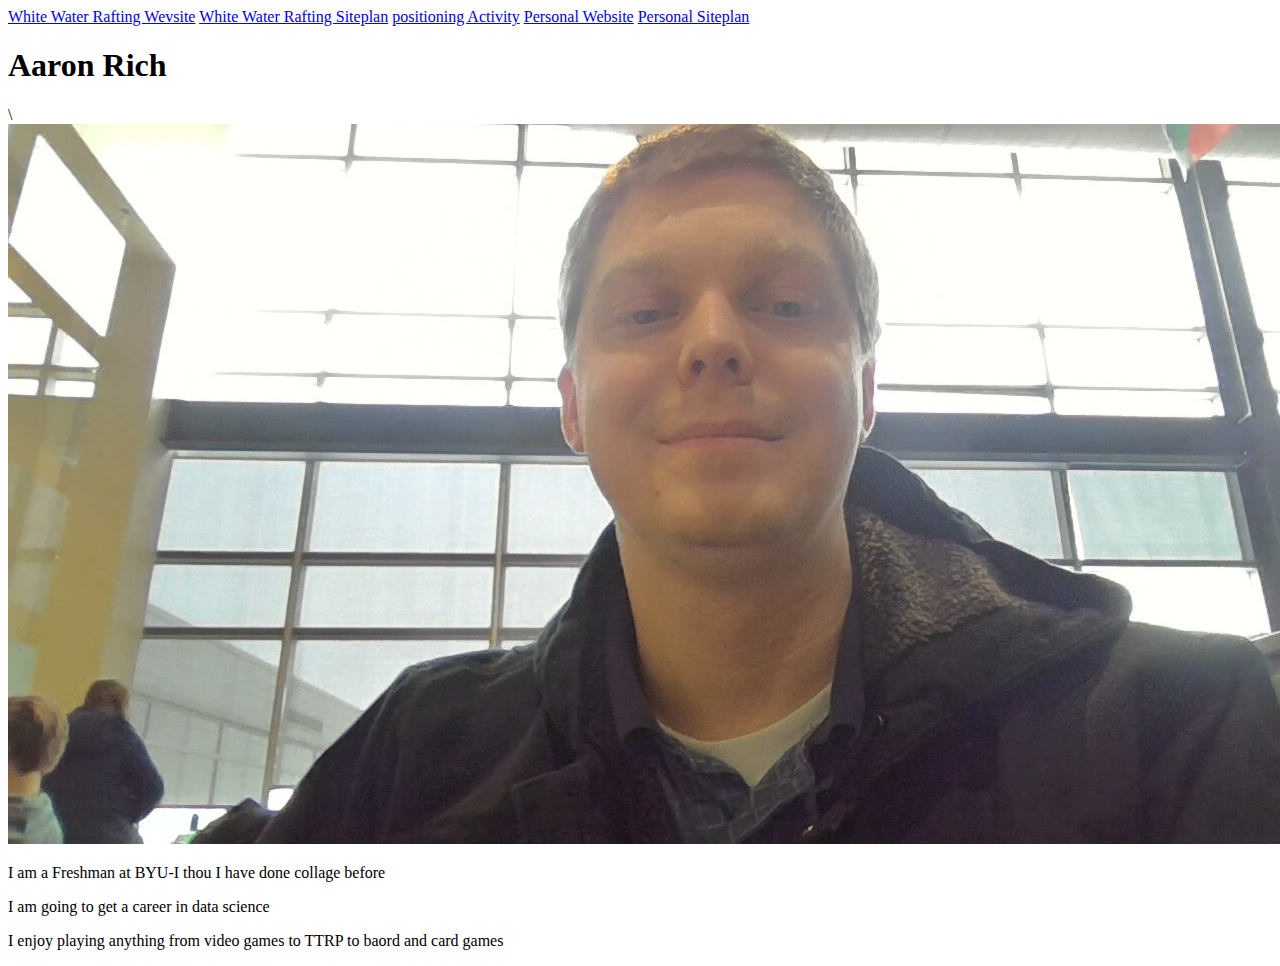
<file: about/index.html>
<!DOCTYPE html>
<html lang="en">
<head>
    <title>WDD130 | Home</title>
</head>
<body>
    <header>
<nav>
    <a href="wwr/index.html">White Water Rafting Wevsite</a>
    <a href="Wwr/site-plan-rafting.html">White Water Rafting Siteplan</a>
    <a href="posting.html">positioning Activity</a>
    <a href="#">Personal Website</a>
    <a href="#">Personal Siteplan</a>
</nav>
    <main>
        <h1>Aaron Rich</h1>\
        <img src="aaron.jpg" alt="image of me"/>
        <p>I am a Freshman at BYU-I thou I have done collage before</p>
        <p>I am going to get a career in data science</p>
        <p>I enjoy playing anything from video games to TTRP to baord and card games</p>

    </main>
</header>
</body>
</html>
</file>
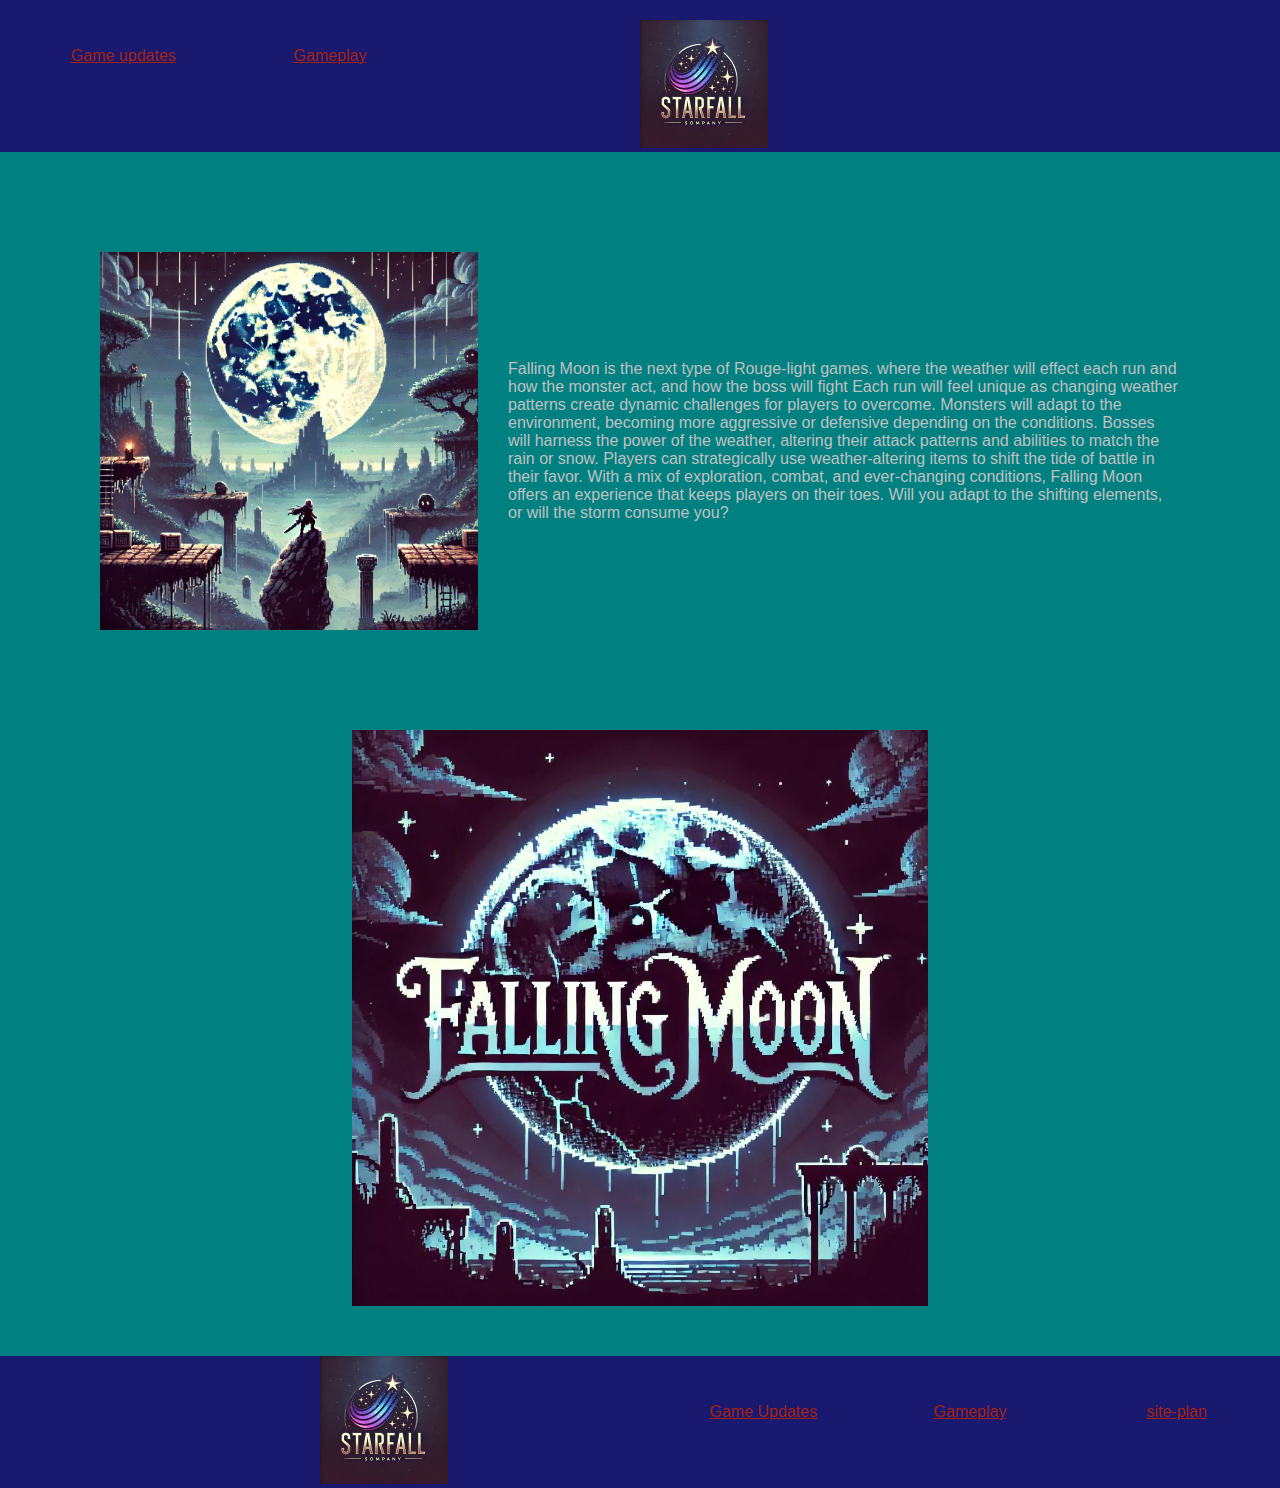
<file: rouge/index.html>
<!DOCTYPE html>
<html lang="en">
<head>
    <meta charset="UTF-8">
    <meta name="viewport" content="width=device-width, initial-scale=1.0">
    <title>Falling Moon</title>
    <link rel="stylesheet" href="styles/home.css">
   
</head>
<body>
<header>
     <nav>
        
            
        
        <a href="forum.html">Game updates</a>
        <a href="gameplay.html">Gameplay</a>
        
    </nav>
    <a id = 'logo_link' href="index.html">
            <img class = 'logo' src="Starfall_Logo.jpeg" alt = 'starfall logo'>
        </a>
</header>
<main>
    <section class = 'title_page'>
        <img class = 'title_img' src="image/Falling_Moon_Cover.jpg" alt = 'Cover img of the falling moon'>
        <p>
            Falling Moon is the next type of Rouge-light games. where the weather will effect each run and how the monster act,
            and how the boss will fight
            Each run will feel unique as changing weather patterns create dynamic challenges for players to overcome. 
            Monsters will adapt to the environment, becoming more aggressive or defensive depending on the conditions.
             Bosses will harness the power of the weather, altering their attack patterns and abilities to match the rain or snow. 
             Players can strategically use weather-altering items to shift the tide of battle in their favor. 
             With a mix of exploration, combat, and ever-changing conditions, 
             Falling Moon offers an experience that keeps players on their toes. 
            Will you adapt to the shifting elements, or will the storm consume you?
        </p>
    </section>

    <section class = 'moon'>
        <img class = "Moon" src="image/Falling_Moon_Logo.jpg" alt ="Logo of falling moon">
    </section>

</main>
<footer>
     <a id = 'logo_link' href="index.html">
            <img class = 'footerLogo' src="Starfall_Logo.jpeg" alt = 'starfall logo'>
    </a>
    <nav>     
            <a href="forum.html">Game Updates</a>
            <a href="gameplay.html">Gameplay</a>
            <a href="site-plan.html">site-plan</a>
    </nav>
</footer>
</body>
</html>
</file>
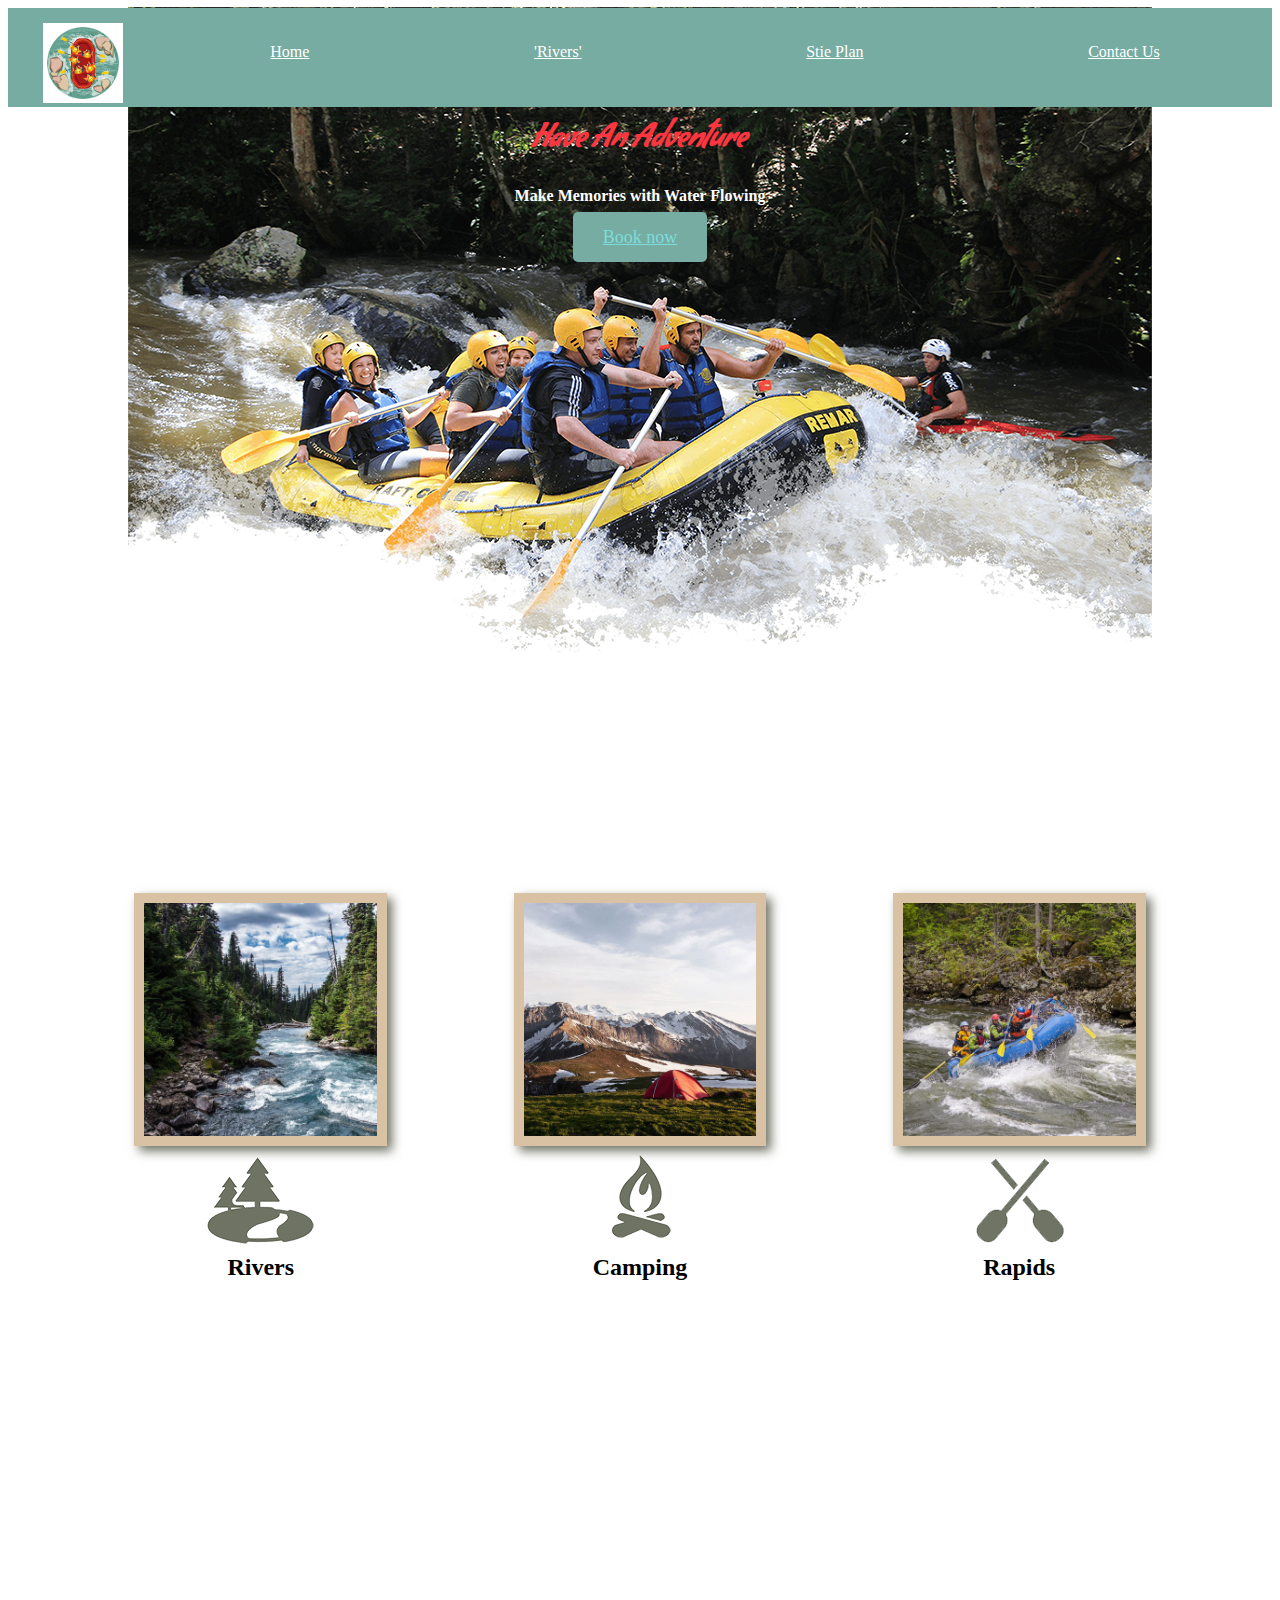
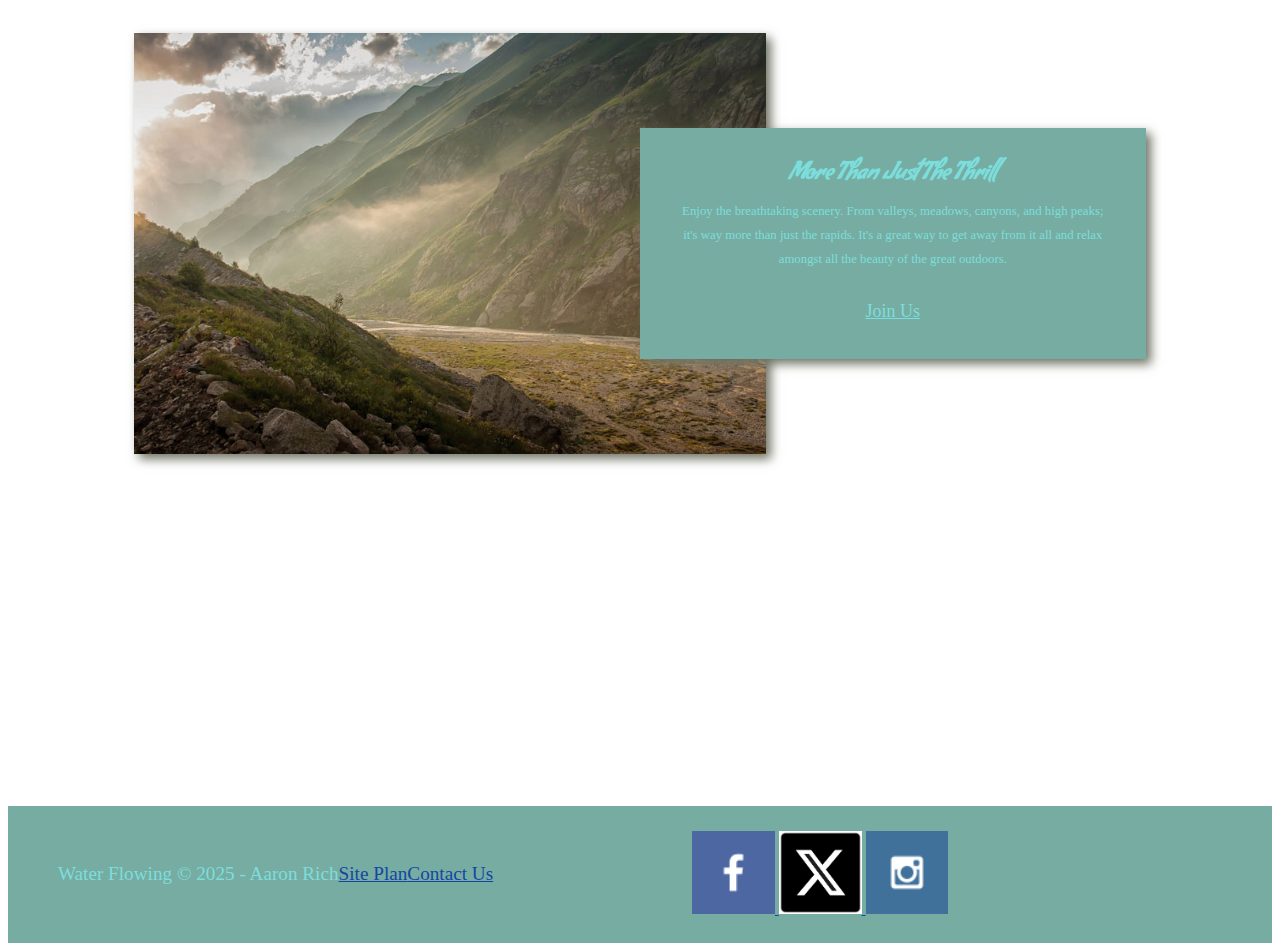
<file: wwr/index.html>
<!DOCTYPE html>
<html lang="en">
<head>
    <meta charset="UTF-8">
    <meta http-equive="X-UA-Compatlible" content="IE=edge">
    <meta name="viewport" content="width=device-width, initial-scale=1.0">
    <title>Whtewater Rafting Vacations | Water Flowing </title>
    <link rel="stylesheet" href="styles/styles.css">
</head>
<body>
    <div id="content">
    <header>
        <a id="logo_link" href="index.html">
            <img class="logo" src= "images/logo10_200.png" alt="Water Flowing Logo">
        </a>
        <nav>
            <a href="index.html">Home</a>
            <a href="rivers.html">'Rivers'</a>
            <a href="site-plan-rafting.html"> Stie Plan</a>
            <a href="contactus.html">Contact Us</a>
        </nav>
    </header>
    <div id="hero">
        <div id="hero-box">
            <img id="hero-img" src = "images/hero.png" alt="people enjoying whte water rafting">    
        </div>
        <sections id="hero-msg">
            <h1 class="home-title">Have An Adventure</h1>
            <h4>Make Memories with Water Flowing</h4>
            <div class='button-box'>
                <a class='book' href="contactus.html">Book now</a>
            </div>
        </sections>
    </div>
    <main class="home-grid">
        <section class = "rivers-cards">
            <img class="card-img" src="images/rivers.jpg" alt="river in forest">
            <img class="icon" src="images/river_icon.png" alt="river icon">
            <h2>Rivers</h2>
        </section>

        <section class="camping-card">
            <img class="card-img" src="images/camping.jpg" alt="tent in mountains">
            <img class="icon" src="images/fire_icon.png" alt="fire icon">
            <h2>Camping</h2>
        </section>

        <section class="rapids-cards">
            <img class="card-img" src="images/rapids.jpg" alt="rafting boats">
            <img class="icon" src="images/oars.png" alt="oars icon">
            <h2>Rapids</h2>
           
         </section>
         <div id="background"></div>
         <img class="mountains" src="images/mountains.jpg" alt="Misty mountains">

         <section class="msg">
             <h2>More Than Just The Thrill</h2>
             <p>Enjoy the breathtaking scenery. From valleys, meadows, canyons, and high peaks; it's way more than just the rapids. It's a great way to get away from it all and relax amongst all the beauty of the great outdoors. </p>
             <a class='join' href="rivers.html">Join Us</a>
         </section>    
    </main>
    <footer>
        <p>Water Flowing &copy; 2025 - Aaron Rich</p>
        <p><a href="site-plan-rafting.html">Site Plan</a></p>
        <p><a href="contactus.html">Contact Us</a></p>
        <div class="social">
            <a href="https://facebook.com" target = "_blank">
                <img  src="images/facebook.png" alt="fb icon">
            </a>
            <a href="https://twitter.com" target="_blank">
                <img width="5%" src="images/X_logo.png" alt="X icon">
            </a>
            <a href="https://instagram.com" target="_blank">
                <img src="images/instagram.png" alt="instagram icon">
            </a>
        </div>
    </footer>
</div>
</body>
</html>
</file>
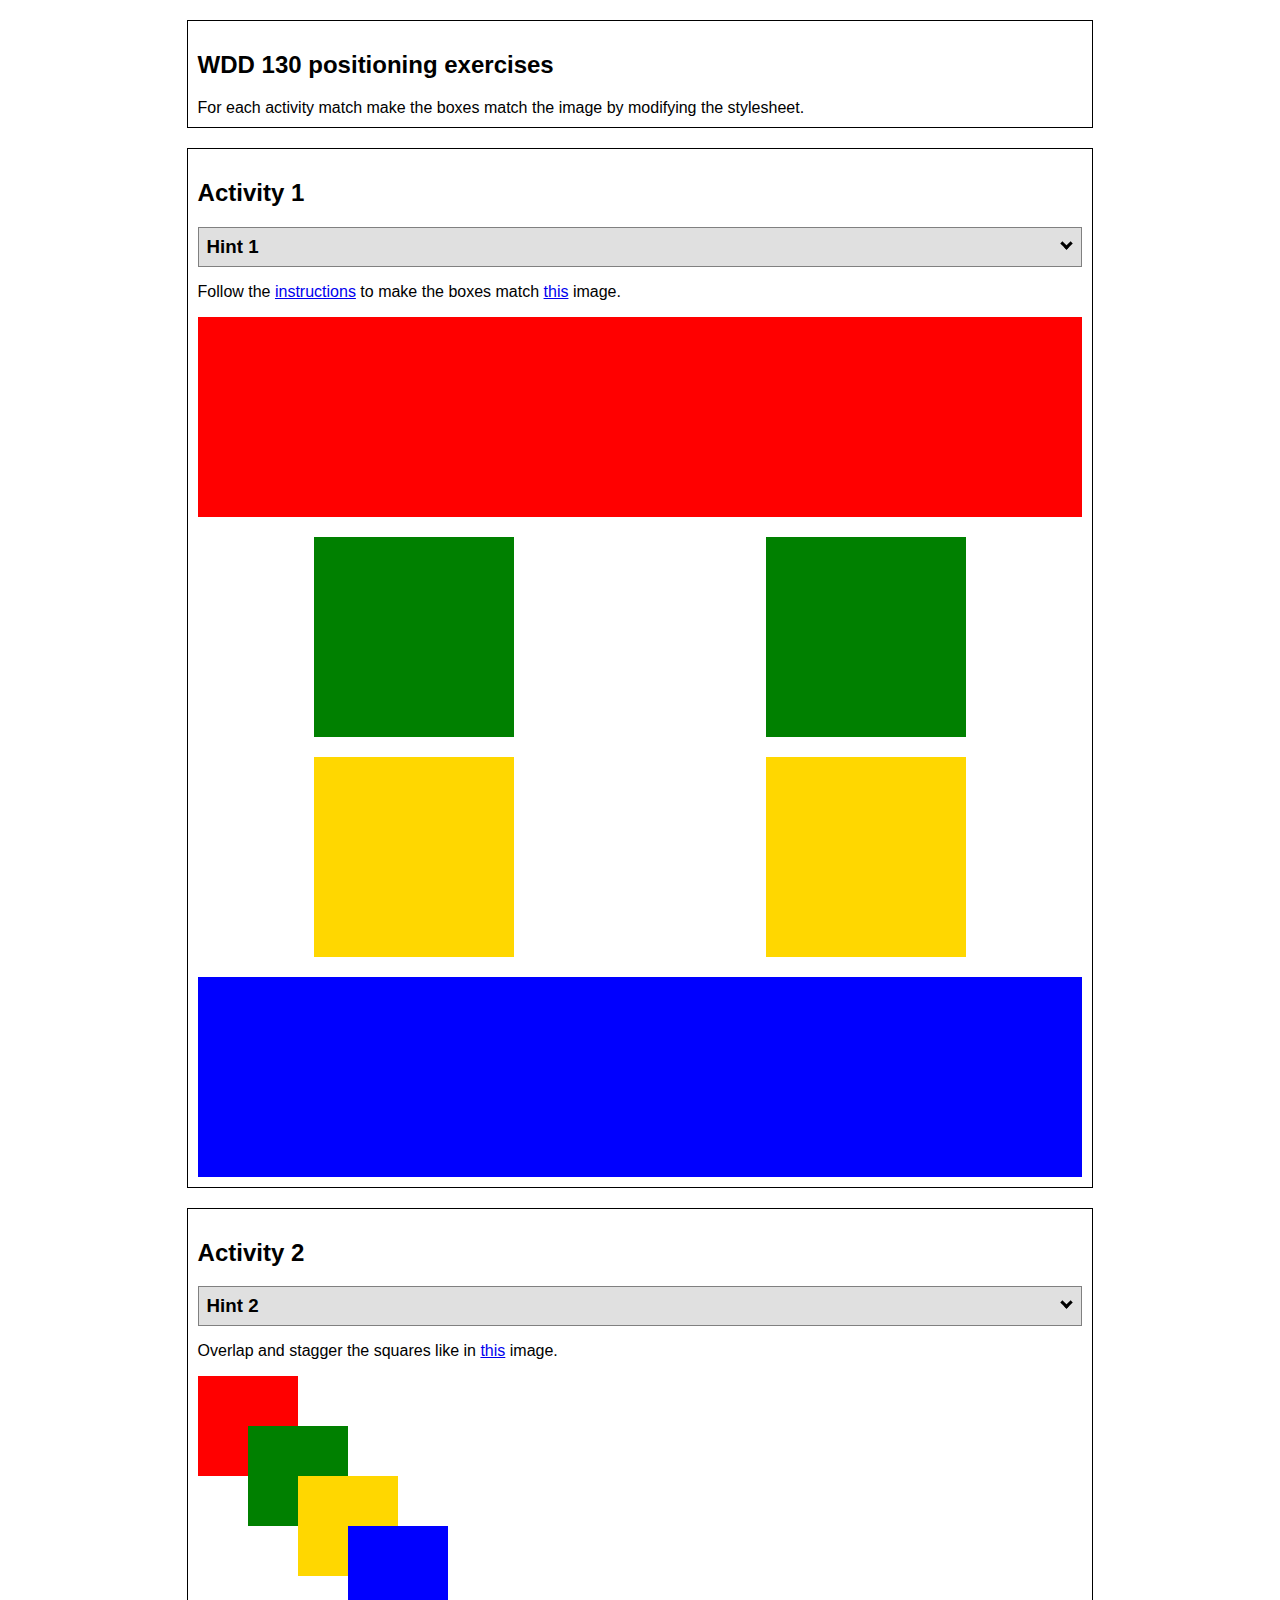
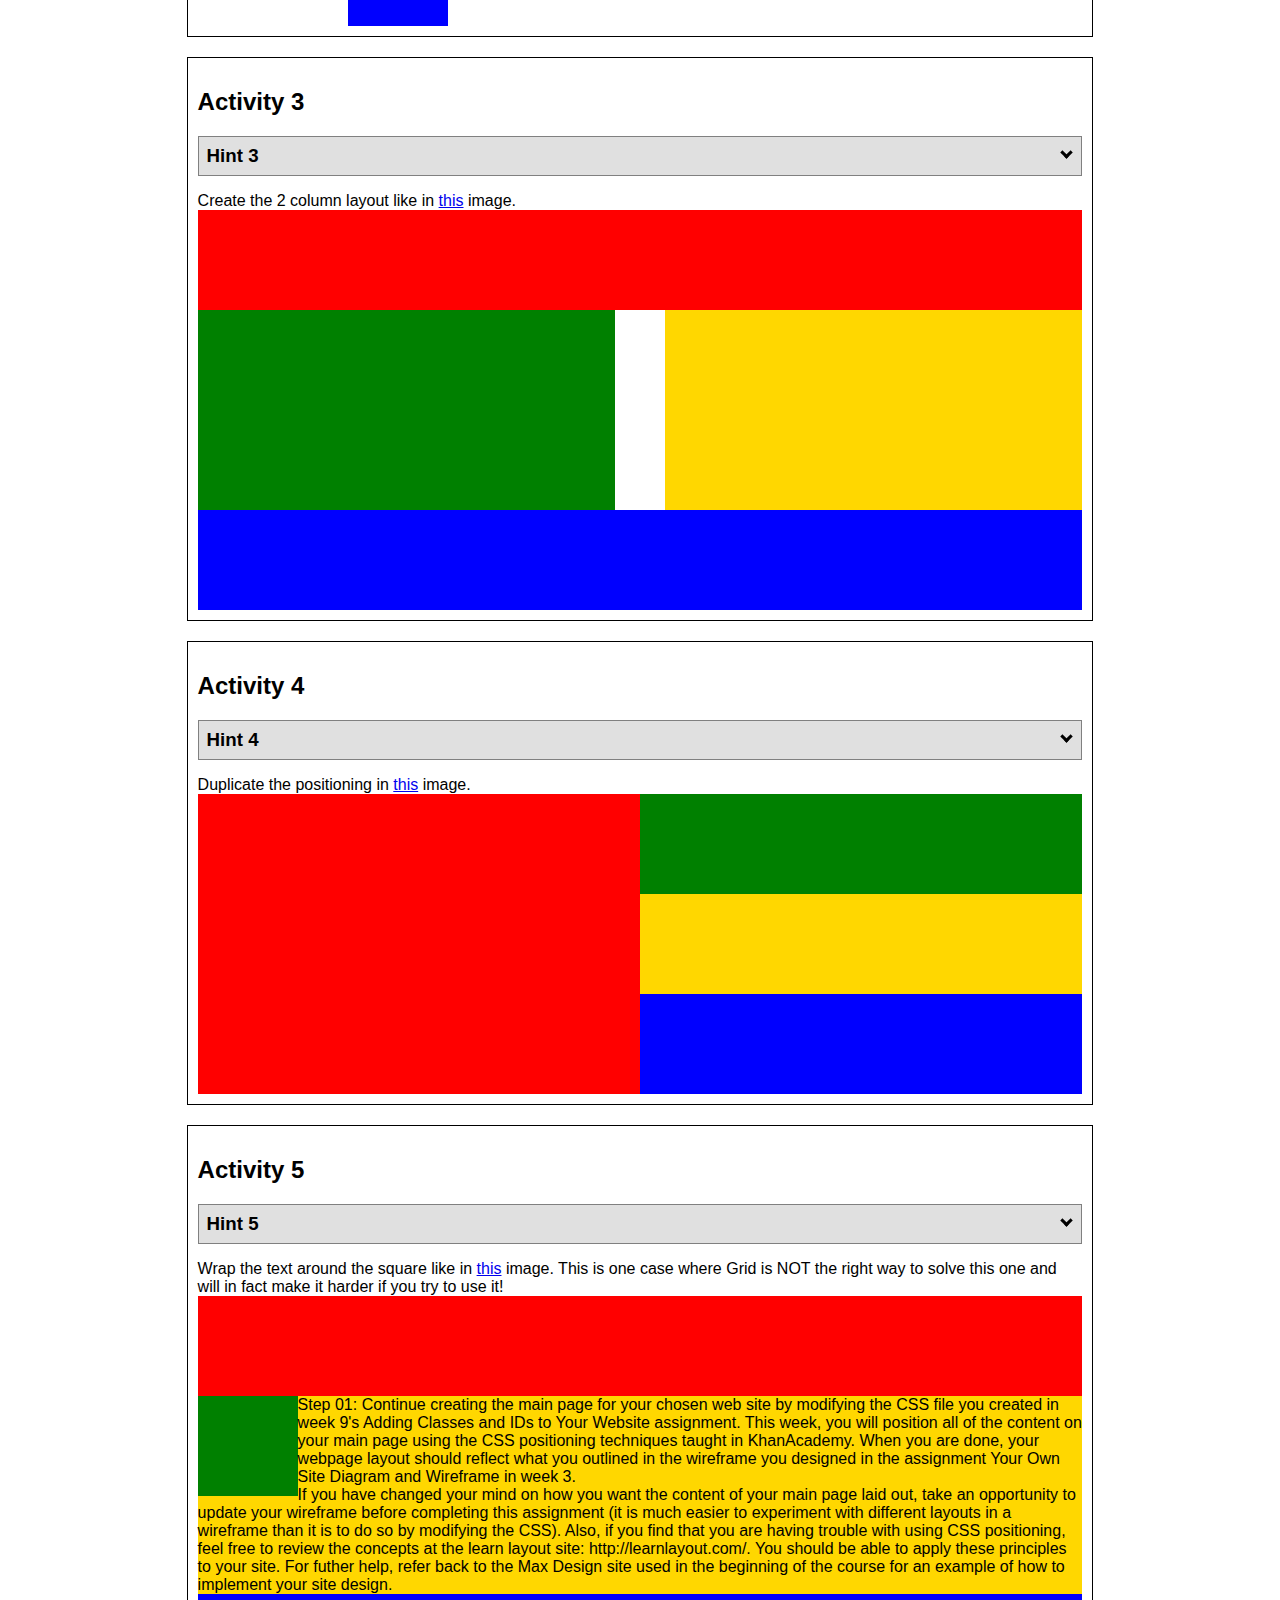
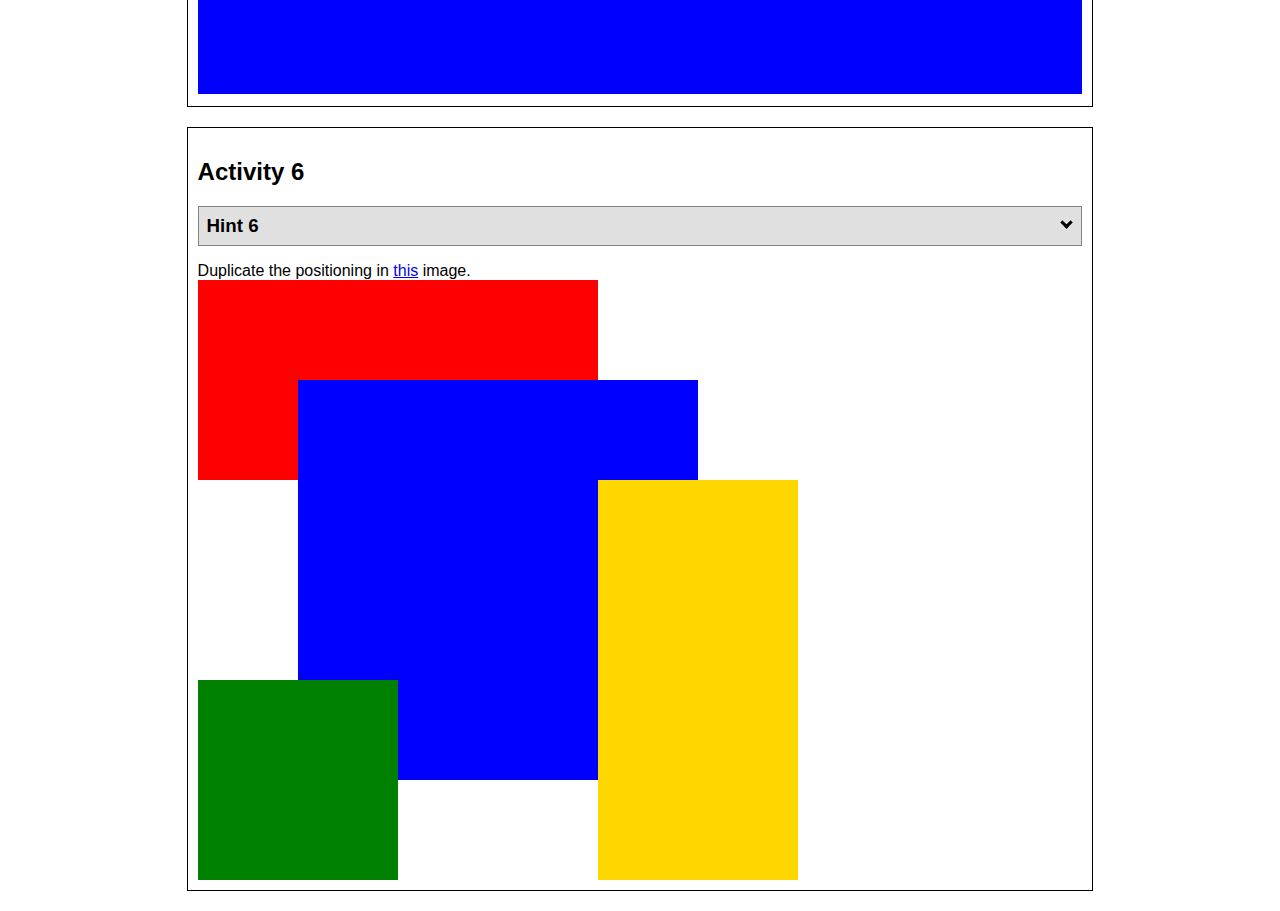
<file: positioning.html>
<!DOCTYPE html>
<html lang="en">
  <head>
    <!-- HTML - Name: positioning.html -->
    <title>Positioning Activity</title>
    <link rel="stylesheet" type="text/css" href="positionstyles.css" />
  </head>
  <body>
    <div class="activity">
      <h2>WDD 130 positioning exercises</h2>
      For each activity match make the boxes match the image by modifying the stylesheet.</div>
    <div class="activity">
      <h2>Activity 1</h2>
      <section class="hint"><input type="checkbox" ><i></i> <h3>Hint 1</h3><div><p>Check out the <a href="https://byui-wdd.github.io/wdd130/activities/w06-css-positioning.html" target="_blank">activity instructions</a> in Ilearn!</p></div></section>
      <p>Follow the <a href="https://byui-wdd.github.io/wdd130/activities/w06-css-positioning.html" target="_blank">instructions</a> to make the boxes match  <a href="https://byui-wdd.github.io/wdd130/images/example1.png" target="_blank">this</a> image.</p>
      <div class="content1" >
        <div class="red1" ></div>
        <div class="green1" ></div>
        <div class="green1" ></div>
        <div class="yellow1"></div>
        <div class="yellow1"></div>
        <div class="blue1"></div>
      </div>
    </div>
    <div class="activity">
      <h2>Activity 2</h2>
      <section class="hint"><input type="checkbox" > <h3>Hint 2</h3><i></i><div>
      <ul>
      <li>grid-template-columns: 50px 50px 50px 50px 50px </li></ul></div></section>
      <p>Overlap and stagger the squares like in <a href="https://byui-wdd.github.io/wdd130/images/example2.png" target="_blank">this</a> image.</p>
      <div class="content2" >
        <div class="red2" ></div>
        <div class="green2" ></div>
        <div class="yellow2"></div>
        <div class="blue2"></div>
      </div>
    </div>
    <div class="activity">
      <h2>Activity 3</h2>
      <section class="hint"><input type="checkbox" > <h3>Hint 3</h3><i></i><div><p>This one is going to be best solved with CSS Grid. Remember to make the boxes the right width first...then start moving them around. </p><h4>Properties used:</h4><ul><li>display:grid;</li><li>grid-template-columns:</li><li>grid-column-gap:</li>
        <li>grid-column:</li>  </ul></div></section>
      Create the 2 column layout like in <a href="https://byui-wdd.github.io/wdd130/images/example3.png" target="_blank">this</a>  image.
      <div class="content3" >
        <div class="red3" ></div>
        <div class="green3" ></div>
        <div class="yellow3"></div>
        <div class="blue3"></div>
      </div>
    </div>
    <div class="activity">
      <h2>Activity 4</h2>
      <section class="hint"><input type="checkbox" > <h3>Hint 4</h3><i></i><div><p>For the others we have been primarily concerned with width. For this one you will need to adjust height as well. </p><h4>Properties used:</h4><ul><li>display:grid;</li><li>grid-template-columns:</li><li>grid-row:</li></ul></div></section>
      Duplicate the positioning in <a href="https://byui-wdd.github.io/wdd130/images/example4.png" target="_blank">this</a> image. 
      <div class="content4" >
        <div class="red4" ></div>
        <div class="green4" ></div>
        <div class="yellow4"></div>
        <div class="blue4"></div>
      </div>
    </div>

    <div class="activity">
      <h2>Activity 5</h2>
      <section class="hint"><input type="checkbox" > <h3>Hint 5</h3><i></i><div><p>Grid is <strong>not</strong> the right way to do this.  In fact there is only one way to really do that...and that is with float. Remember that we float the thing we want the text to wrap around.  Also remember to start by making all the shapes the right size and shape.</p><h4>Properties used:</h4><ul><li>float: left;</li></ul></div></section>
      Wrap the text around the square like in <a href="https://byui-wdd.github.io/wdd130/images/example5.png" target="_blank">this</a> image. This is one case where Grid is NOT the right way to solve this one and will in fact make it harder if you try to use it!
      <div class="content5" >
        <div class="red5" ></div>
        <div class="green5" ></div>
        <div class="yellow5">Step 01: Continue creating the main page for your chosen web site by modifying the CSS file you created in week 9's Adding Classes and IDs to Your Website assignment. This week, you will position all of the content on your main page using the CSS positioning techniques taught in KhanAcademy. When you are done, your webpage layout should reflect what you outlined in the wireframe you designed in the assignment Your Own Site Diagram and Wireframe in week 3. <br />
          If you have changed your mind on how you want the content of your main page laid out, take an opportunity to update your wireframe before completing this assignment (it is much easier to experiment with different layouts in a wireframe than it is to do so by modifying the CSS). Also, if you find that you are having trouble with using CSS positioning, feel free to review the concepts at the learn layout site: http://learnlayout.com/. You should be able to apply these principles to your site. For futher help, refer back to the Max Design site used in the beginning of the course for an example of how to implement your site design.</div>
        <div class="blue5"></div>
      </div>
    </div>
    <div class="activity">
      <h2>Activity 6</h2>
      <section class="hint"><input type="checkbox" > <h3>Hint 6</h3><i></i><div><p>This one is all about visualizing the grid behind the layout. If you are having a hard time doing that first: all the sizes are even multiples of 100, and second here is another example with the lines drawn: <a href="https://byui-wdd.github.io/wdd130/images/example6-hint.png" target="_blank">example 6 with lines</a>. For this one you will find it easiest if you use px for the column width. You can also use <kbd>z-index</kbd> to control the element layering.    </p><h4>Properties used:</h4><ul><li>display:grid;</li><li>grid-template-columns:</li><li>grid-column:</li><li>grid-row:</li><li><a href="https://www.w3schools.com/cssref/pr_pos_z-index.asp" target="_blank">z-index:</a></li></ul></div></section>
      Duplicate the positioning in <a href="https://byui-wdd.github.io/wdd130/images/example6.png" target="_blank">this</a> image.
      <div class="content6" >
        <div class="red6" ></div>
        <div class="green6" ></div>
        <div class="yellow6"></div>
        <div class="blue6"></div>
      </div>
    </div>
  </body>
</html>
</file>
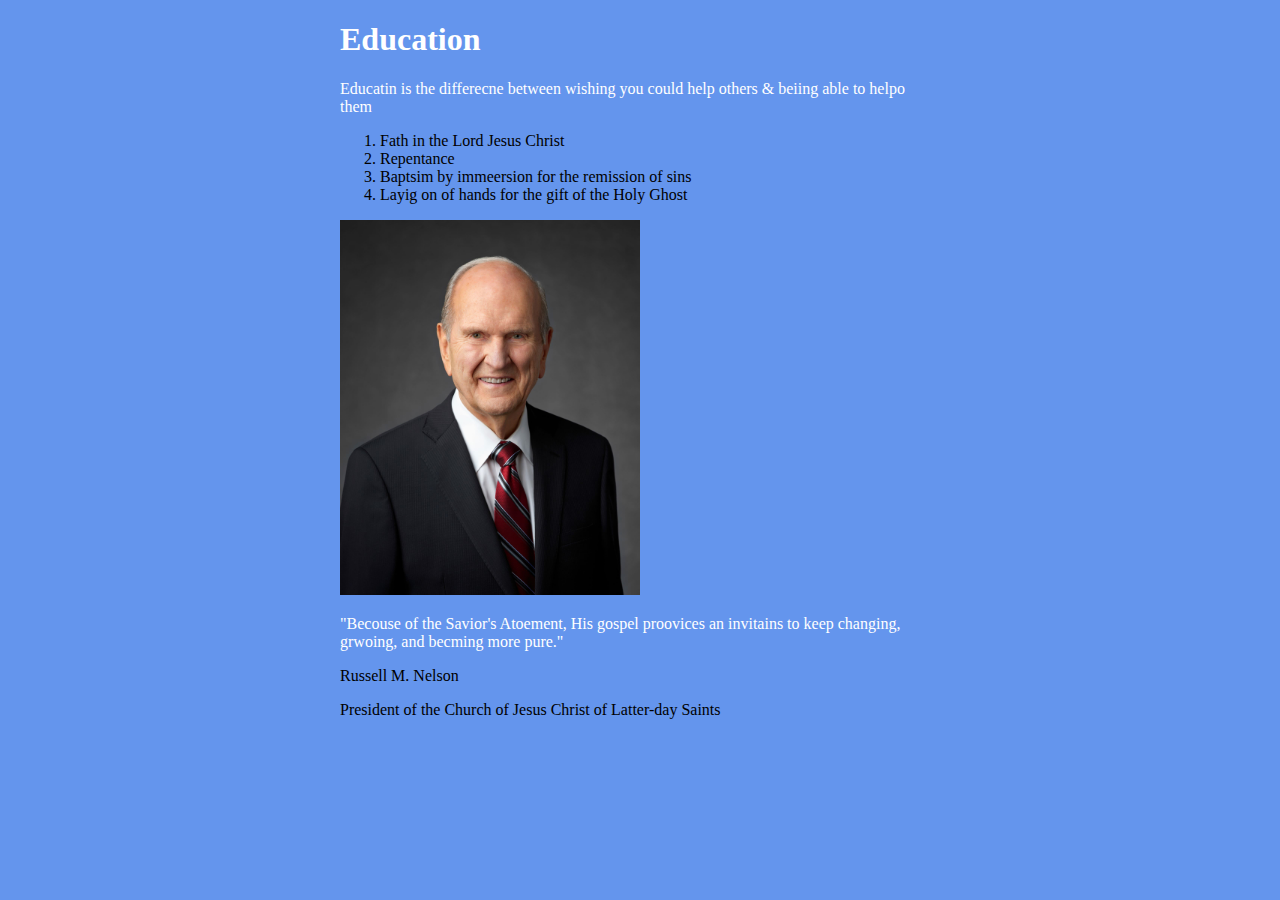
<file: in-class/ICE01.html>
<!DOCTYPE html>
<html lang="en">
<head>
    <meta charset="UTF-8">
    <meta name="viewport" content="width=device-width, initial-scale=1.0">
    <title>Education</title>
    <link  rel="stylesheet" href="styles/ice4.css">
</head>
<body>
    <header>
        <h1>Education</h1>
    </header>
    <main>
        <section>
            <p>
                Educatin is the differecne between wishing you could help others & beiing able to helpo them
            </p>
        </section>
        <section>
            <ol>
                <li>Fath in the Lord Jesus Christ</li>
                <li>Repentance</li>
                <li>Baptsim by immeersion for the remission of sins</li>
                <li>Layig on of hands for the gift of the Holy Ghost</li>
            </ol>
        </section>
        <section>
            <img src="russell_nelson_official_portrait_2018.jpeg"
            alt="Russell nelson">
            <p>
                "Becouse of the Savior's Atoement, His gospel proovices an invitains to keep changing, grwoing, and becming more pure."
            </p>
        </section>
    </main>
</body>
<footer>
    <p>
        Russell M. Nelson
    </p>
    <p>
        President of the Church of Jesus Christ of Latter-day Saints
    </p>
</footer>
</html>
</file>
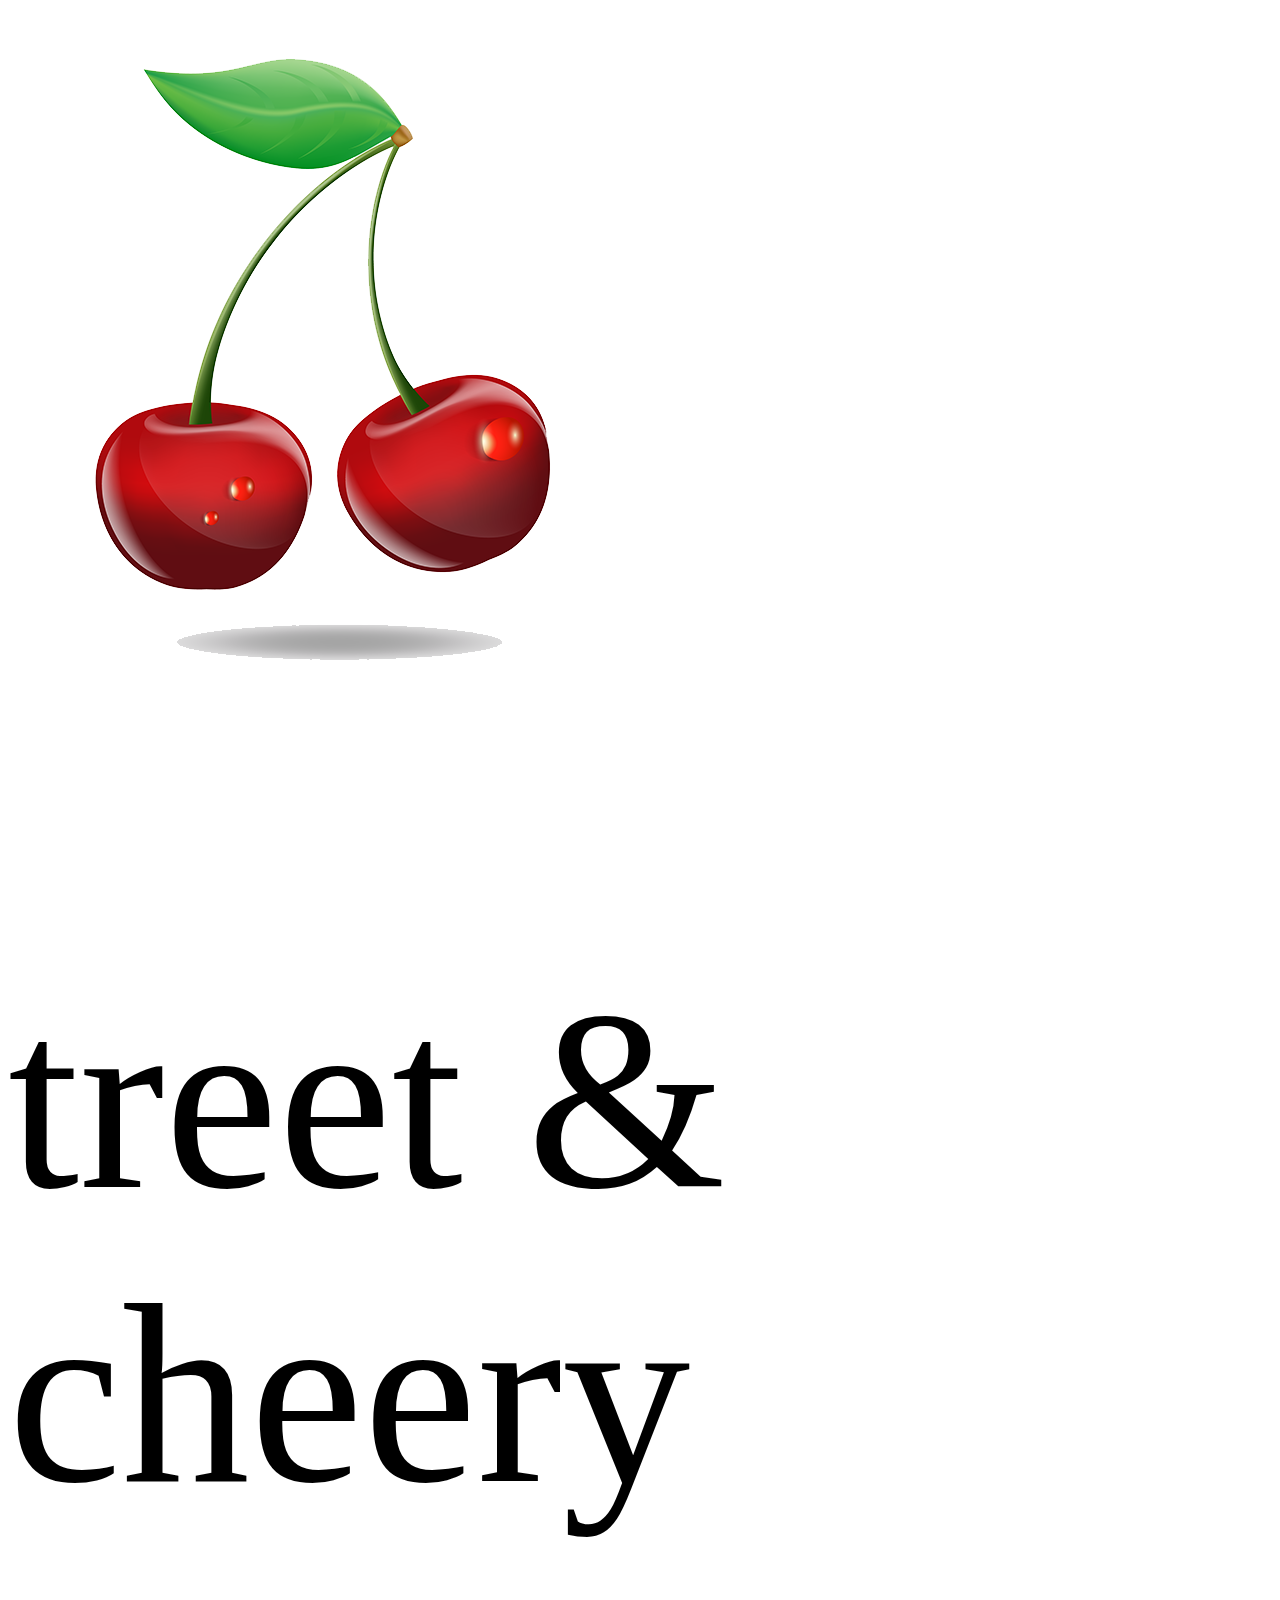
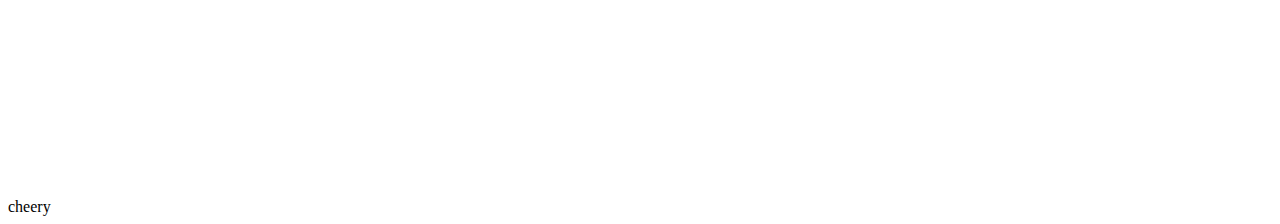
<file: in-class/ice06.html>
<!DOCTYPE html>
<html lang="en">
<head>
    <meta charset="UTF-8">
    <meta name="viewport" content="width=device-width, initial-scale=1.0">
    <title>Document</title>
    <link rel="stylesheet" href = 'ice06.css'>
</head>
<body>
    <img src="w06_cherries.png">
    <p>treet & cheery</p>
    <a>cheery</a>
</body>
</html>
</file>
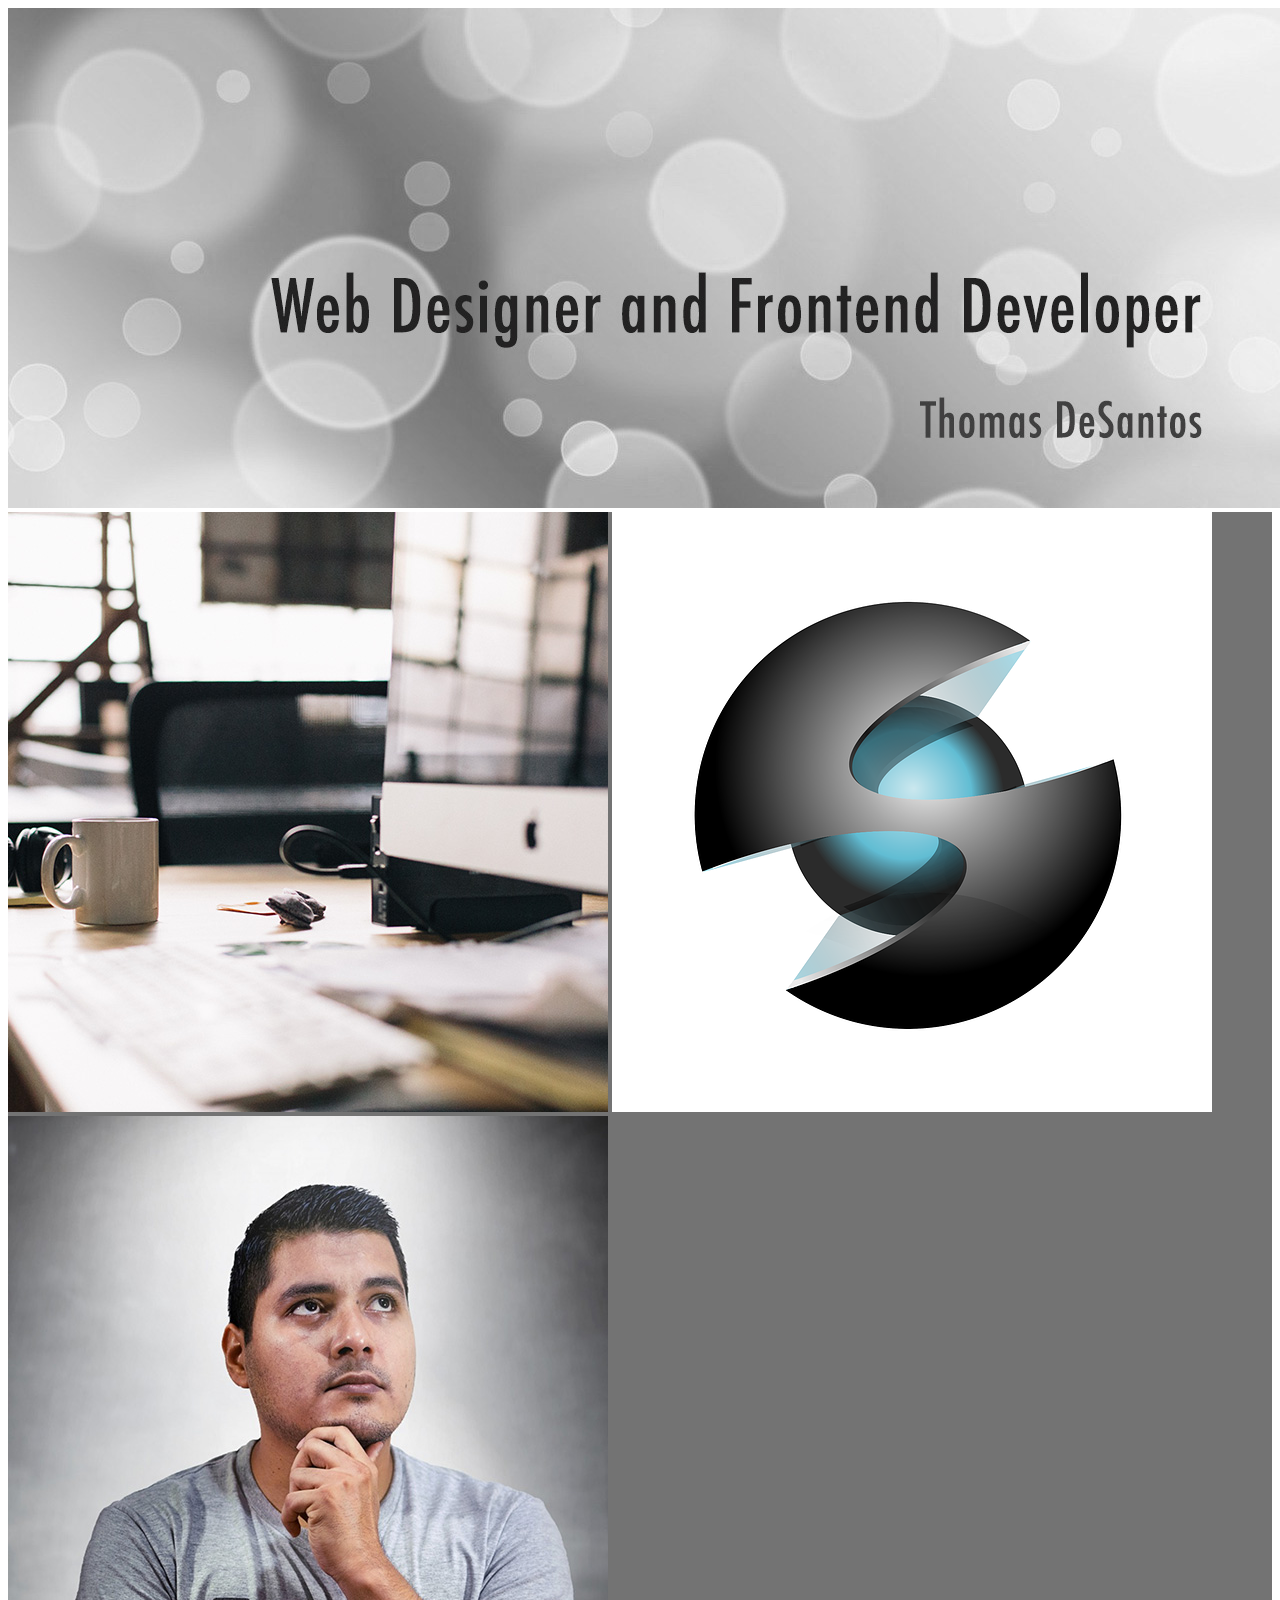
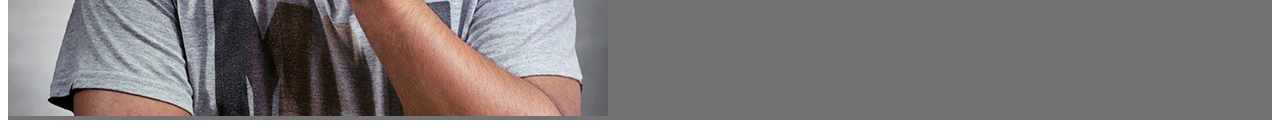
<file: in-class/ice5.html>
<!DOCTYPE html>
<html lang="en">
<head>
    <meta charset="UTF-8">
    <meta name="viewport" content="width=device-width, initial-scale=1.0">
    <title>Document</title>
    <link rel = "stylesheet" href="ice5.css">
</head>
<body>
    <main>
        <img src="w05_circles.jpg" alt = "web designer and frontend develepoer --Thomps Desantos">
        <div class ="dark-background">
            <div class ='imgaes'>
                <img src="w05_ice_image_desk.jpg" alt = "desk">
                <img src="w05_ice_image_graphic.png" alt ="cricles">
                <img src="w05_ice_image_person.jpg" alt="person smiling">
            </div>
         </div>

    </main>
</body>
</html>
</file>
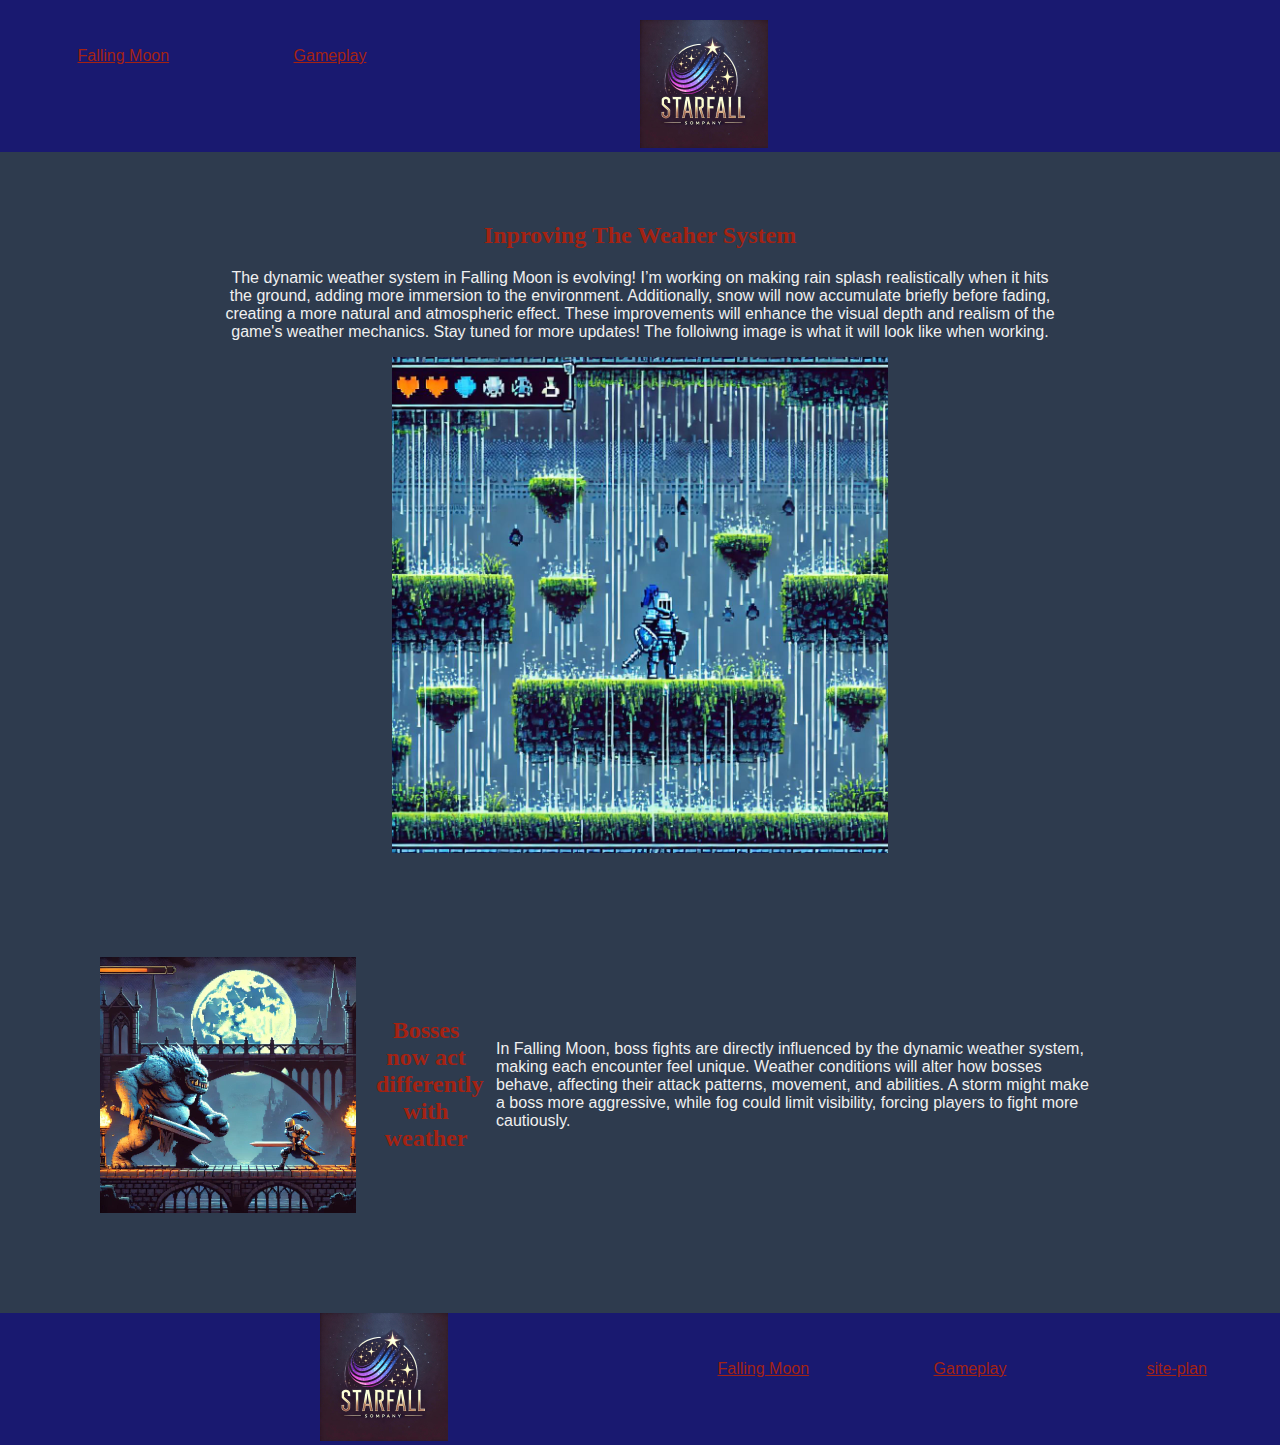
<file: rouge/forum.html>
<!DOCTYPE html>
<html lang="en">
<head>
    <meta charset="UTF-8">
    <meta name="viewport" content="width=device-width, initial-scale=1.0">
    <title>Falling Moon</title>
    <link rel="stylesheet" href="styles/forum.css">
   
</head>
<body>
<header>
     <nav>
         
        <a href= "index.html">Falling Moon</a>
        <a href="gameplay.html">Gameplay</a>
        
    </nav>
    <a id = 'logo_link' href="index.html">
            <img class = 'logo' src="Starfall_Logo.jpeg" alt = 'starfall logo'>
        </a>
</header>
<main>
    <section class="update1">
        <h2>
            Inproving The Weaher System
        </h2>
        <p>
            The dynamic weather system in Falling Moon is evolving! I’m working on making rain splash realistically when it hits the ground, 
            adding more immersion to the environment. 
            Additionally, snow will now accumulate briefly before fading, creating a more natural and atmospheric effect. 
            These improvements will enhance the visual depth and realism of the game's weather mechanics. Stay tuned for more updates!

            The folloiwng image is what it will look like when working.
        </p>
        <img class = "updates" src="image/Rain_Scene.jpg" alt="Rain falling and hitting the ground">
    </section>

    <section class="update2">
        <img class = "img2" src="image/Side-Scrolling_Battle_Scene.jpg" alt="Boss fight with weather effects">
        <h2>
            Bosses now act differently with weather
        </h2>
        <p>
            In Falling Moon, boss fights are directly influenced by the dynamic weather system,
             making each encounter feel unique. Weather conditions will alter how bosses behave, affecting their attack patterns,
              movement, and abilities. A storm might make a boss more aggressive, while fog could limit visibility, 
              forcing players to fight more cautiously. 
        </p>
    </section>

</main>
<footer> 
    <a id = 'logo_link' href="index.html">
            <img class = 'footerLogo' src="Starfall_Logo.jpeg" alt = 'starfall logo'>
        </a>
    <nav>
       
            <a href= "index.html">Falling Moon</a>
            
            <a href="gameplay.html">Gameplay</a>
            <a href="site-plan.html">site-plan</a>
    </nav>
</footer>
</body>
</html>
</file>
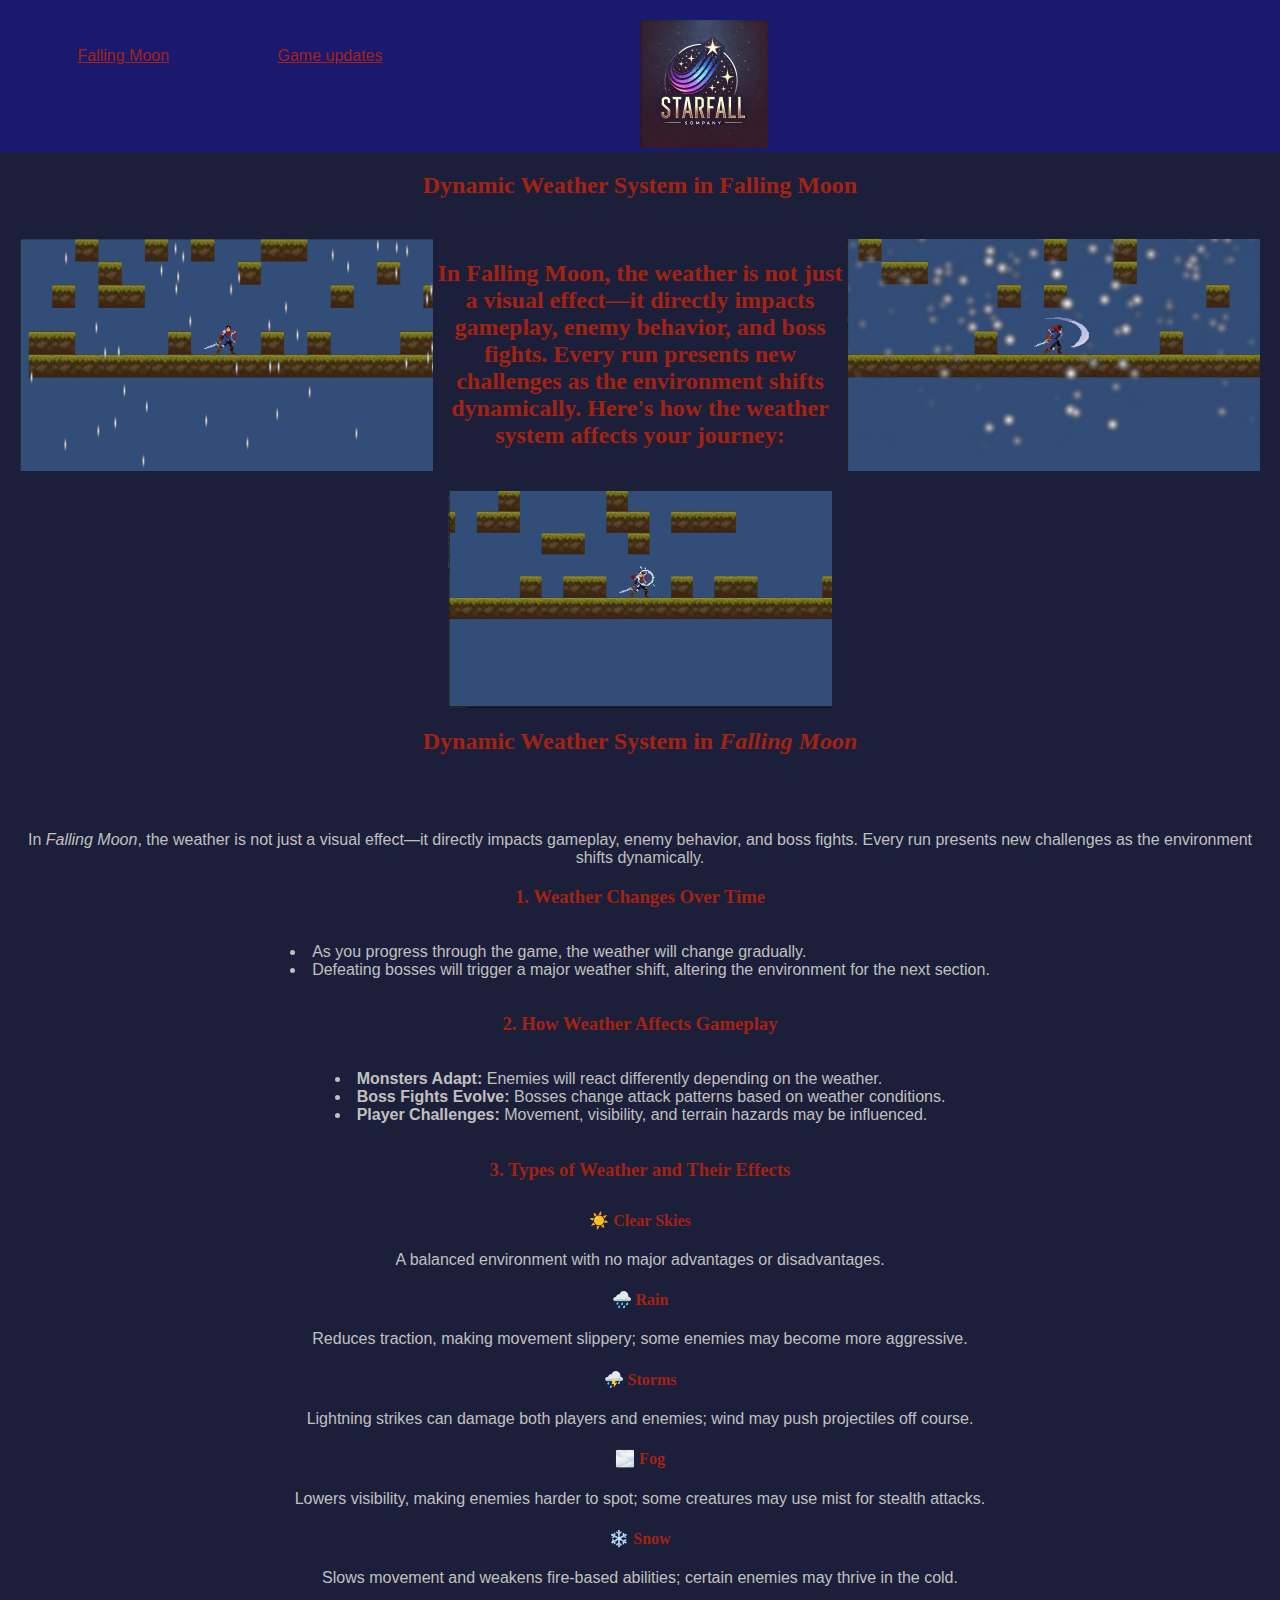
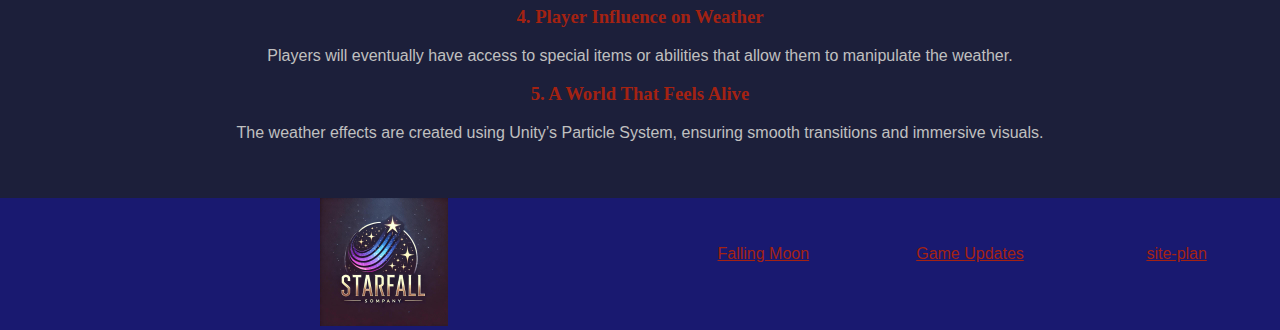
<file: rouge/gameplay.html>
<!DOCTYPE html>
<html lang="en">
<head>
    <meta charset="UTF-8">
    <meta name="viewport" content="width=device-width, initial-scale=1.0">
    <title>Falling Moon</title>
    <link rel="stylesheet" href="styles/gameplay.css">
   
</head>
<body>
<header>
     <nav>
        
            
        <a href= "index.html">Falling Moon</a>
        <a href="forum.html">Game updates</a>
        
       
    </nav> 
    <a id = 'logo_link' href="index.html">
            <img class = 'logo' src="Starfall_Logo.jpeg" alt = 'starfall logo'>
        </a>
</header>
<main>
    <section class = 'title'>
    <h2>Dynamic Weather System in Falling Moon</h2>
    </section>

    <section class = 'weather'>
        <img class = 'rainsnow' src="image/Rain.png" alt="img of the rain in the game">
        <div class = 'weather-text' >
        <h2 >
            In Falling Moon, the weather is not just a visual effect—it 
            directly impacts gameplay, enemy behavior, and boss fights. 
            Every run presents new challenges as the environment shifts dynamically. 
            Here's how the weather system affects your journey:
        </h2>
        </div>
        <img class = 'rainsnow' src="image/Snow.png" alt ='img of the snow in the game'>
        
    </section>
        <div class = "weather-bottom">
            <img src ='image/Sun.png' alt ='img of a clear day in the game'>
        </div>
        <h2>Dynamic Weather System in <em>Falling Moon</em></h2>
    <section>
        <div id="weather-system">
        
        <p>In <em>Falling Moon</em>, the weather is not just a visual effect—it directly impacts gameplay, enemy behavior, and boss fights. Every run presents new challenges as the environment shifts dynamically.</p>
        
        <h3>1. Weather Changes Over Time</h3>
        <ul>
            <li>As you progress through the game, the weather will change gradually.</li>
            <li>Defeating bosses will trigger a major weather shift, altering the environment for the next section.</li>
        </ul>
    
        <h3>2. How Weather Affects Gameplay</h3>
        <ul>
            <li><strong>Monsters Adapt:</strong> Enemies will react differently depending on the weather.</li>
            <li><strong>Boss Fights Evolve:</strong> Bosses change attack patterns based on weather conditions.</li>
            <li><strong>Player Challenges:</strong> Movement, visibility, and terrain hazards may be influenced.</li>
        </ul>
    
        <h3>3. Types of Weather and Their Effects</h3>
        <div class="weather-types">
            <div class="weathers">
                <h4>☀️ Clear Skies</h4>
                <p>A balanced environment with no major advantages or disadvantages.</p>
            </div>
            <div class="weathers">
                <h4>🌧️ Rain</h4>
                <p>Reduces traction, making movement slippery; some enemies may become more aggressive.</p>
            </div>
            <div class="weathers">
                <h4>⛈️ Storms</h4>
                <p>Lightning strikes can damage both players and enemies; wind may push projectiles off course.</p>
            </div>
            <div class="weathers">
                <h4>🌫️ Fog</h4>
                <p>Lowers visibility, making enemies harder to spot; some creatures may use mist for stealth attacks.</p>
            </div>
            <div class="weathers">
                <h4>❄️ Snow</h4>
                <p>Slows movement and weakens fire-based abilities; certain enemies may thrive in the cold.</p>
            </div>
        </div>
    
        <h3>4. Player Influence on Weather</h3>
        <p>Players will eventually have access to special items or abilities that allow them to manipulate the weather.</p>
    
        <h3>5. A World That Feels Alive</h3>
        <p>The weather effects are created using Unity’s Particle System, ensuring smooth transitions and immersive visuals.</p>
        <div>
    </section>
    



</main>
<footer>
    <a id = 'logo_link' href="index.html">
            <img class = 'footerLogo' src="Starfall_Logo.jpeg" alt = 'starfall logo'>
        </a>
    <nav>
        
            <a href= "index.html">Falling Moon</a>
            <a href="forum.html">Game Updates</a>
            
            <a href="site-plan.html">site-plan</a>
    </nav>
</footer>
</body>
</html>
</file>
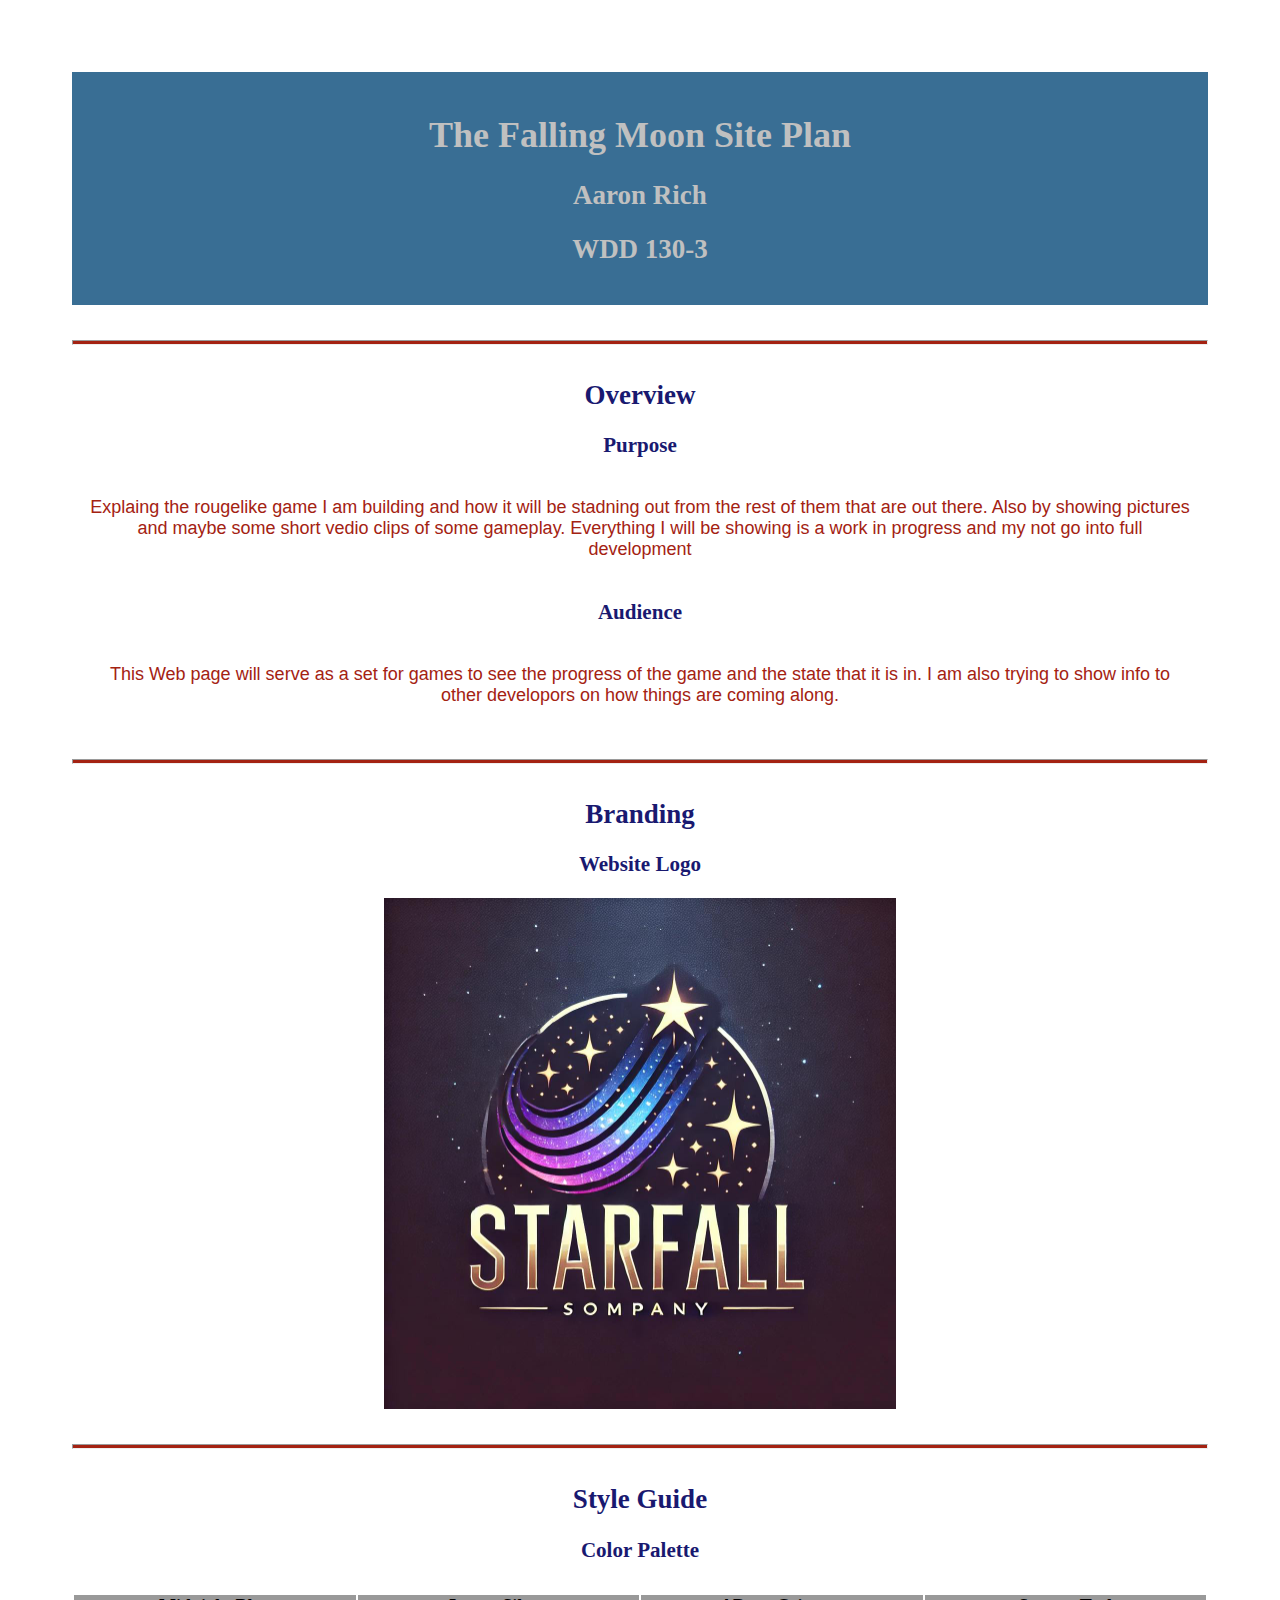
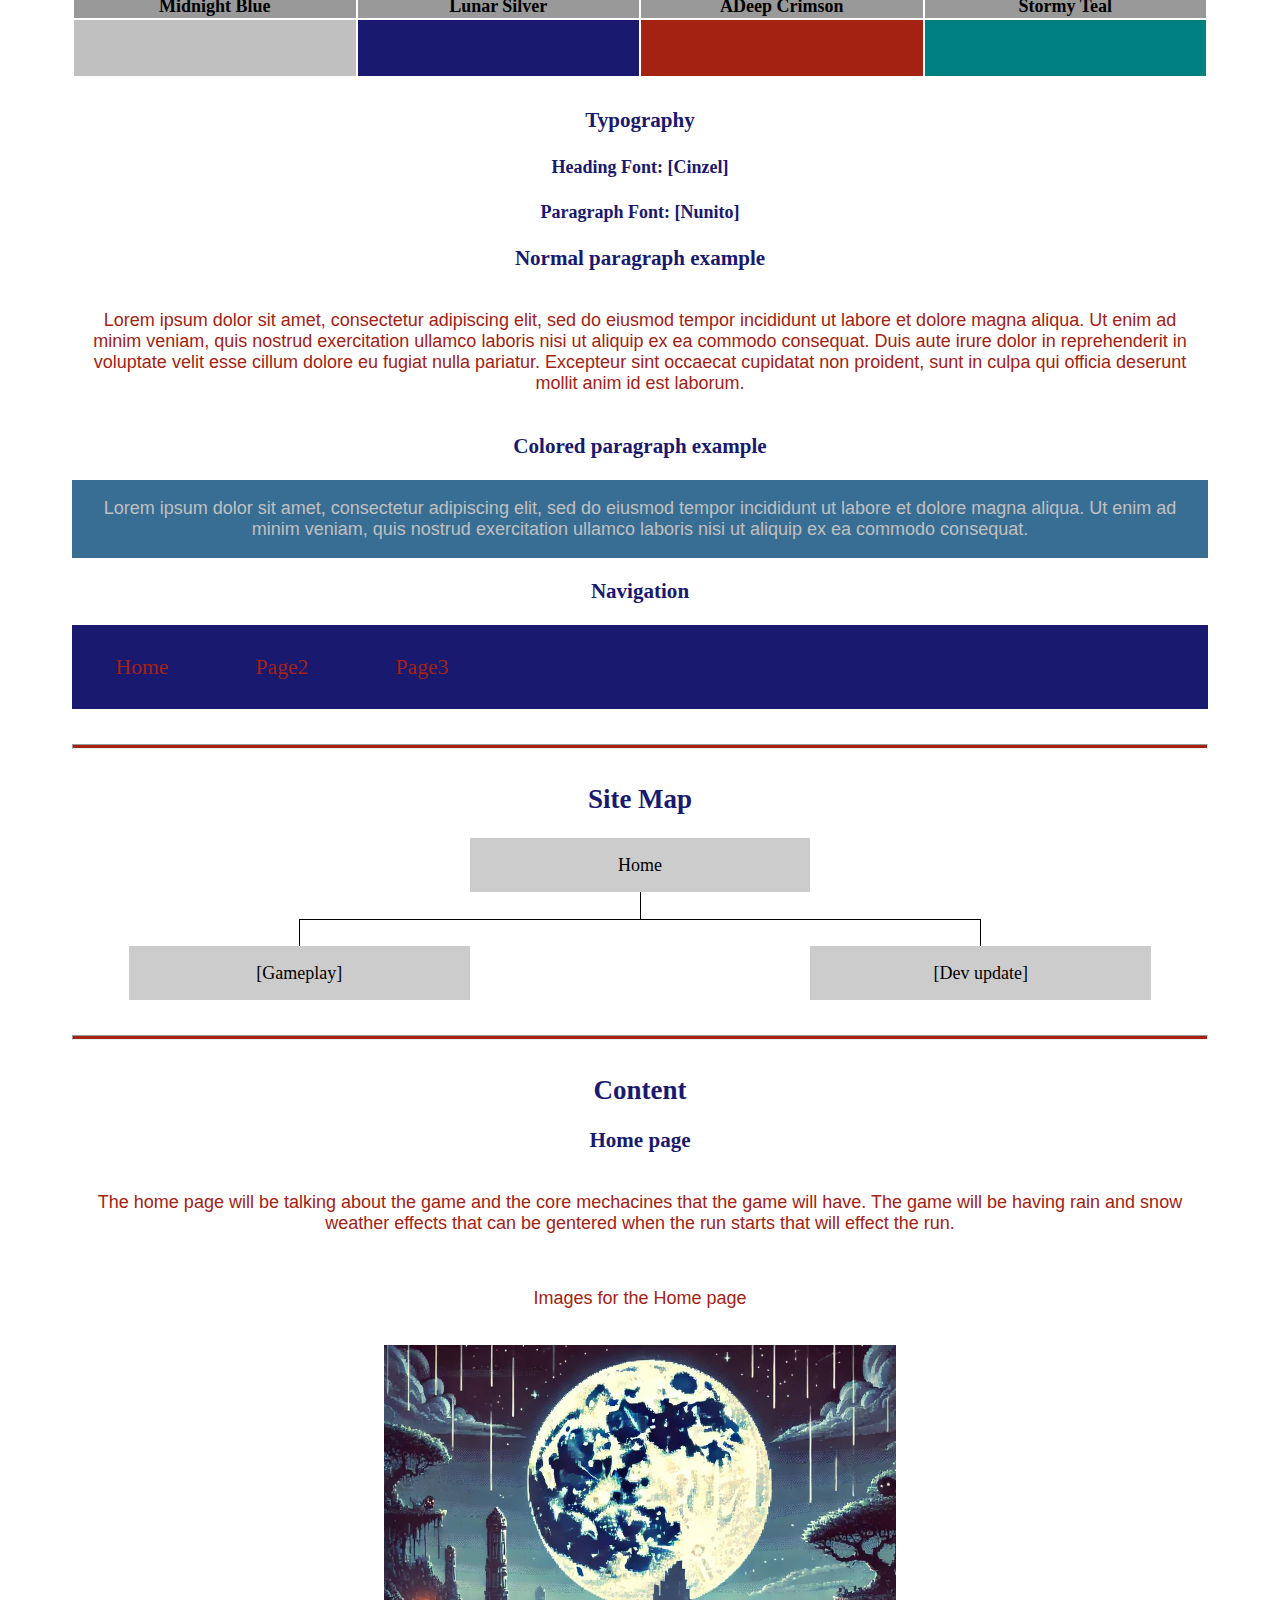
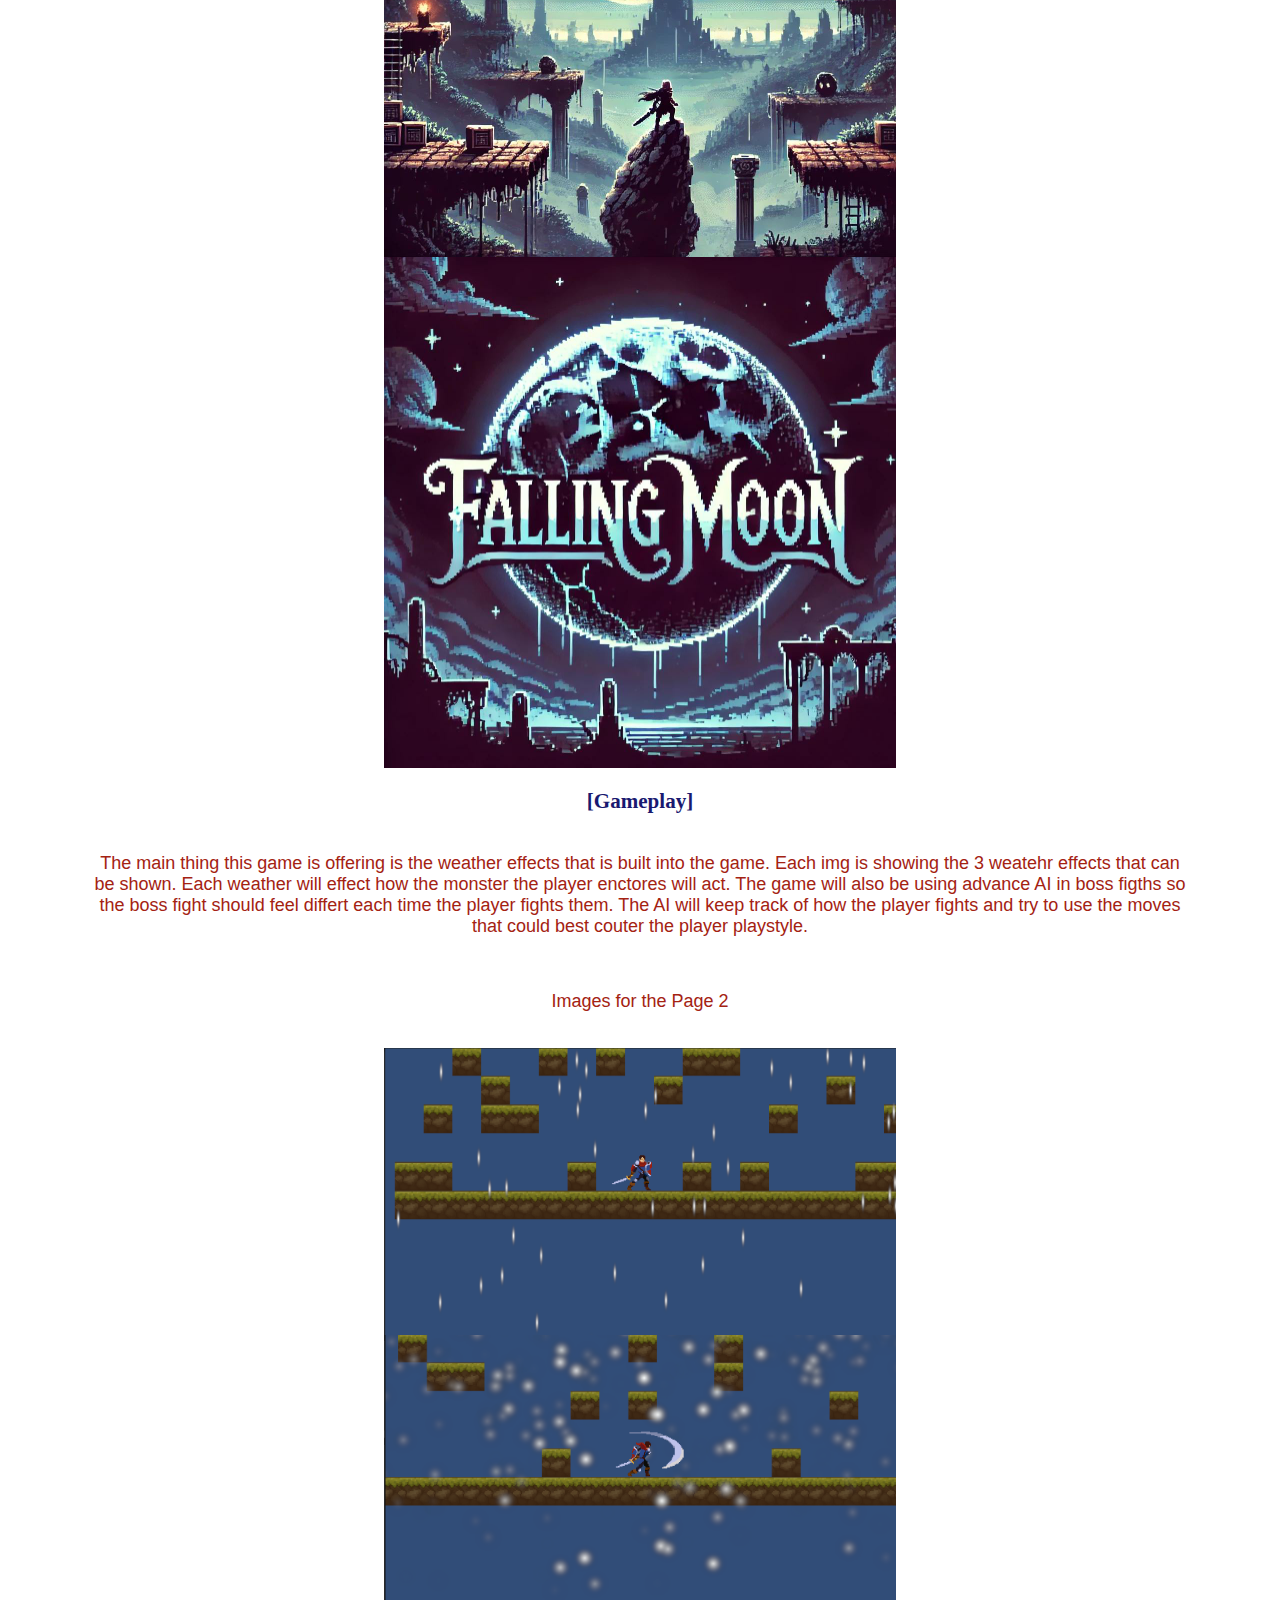
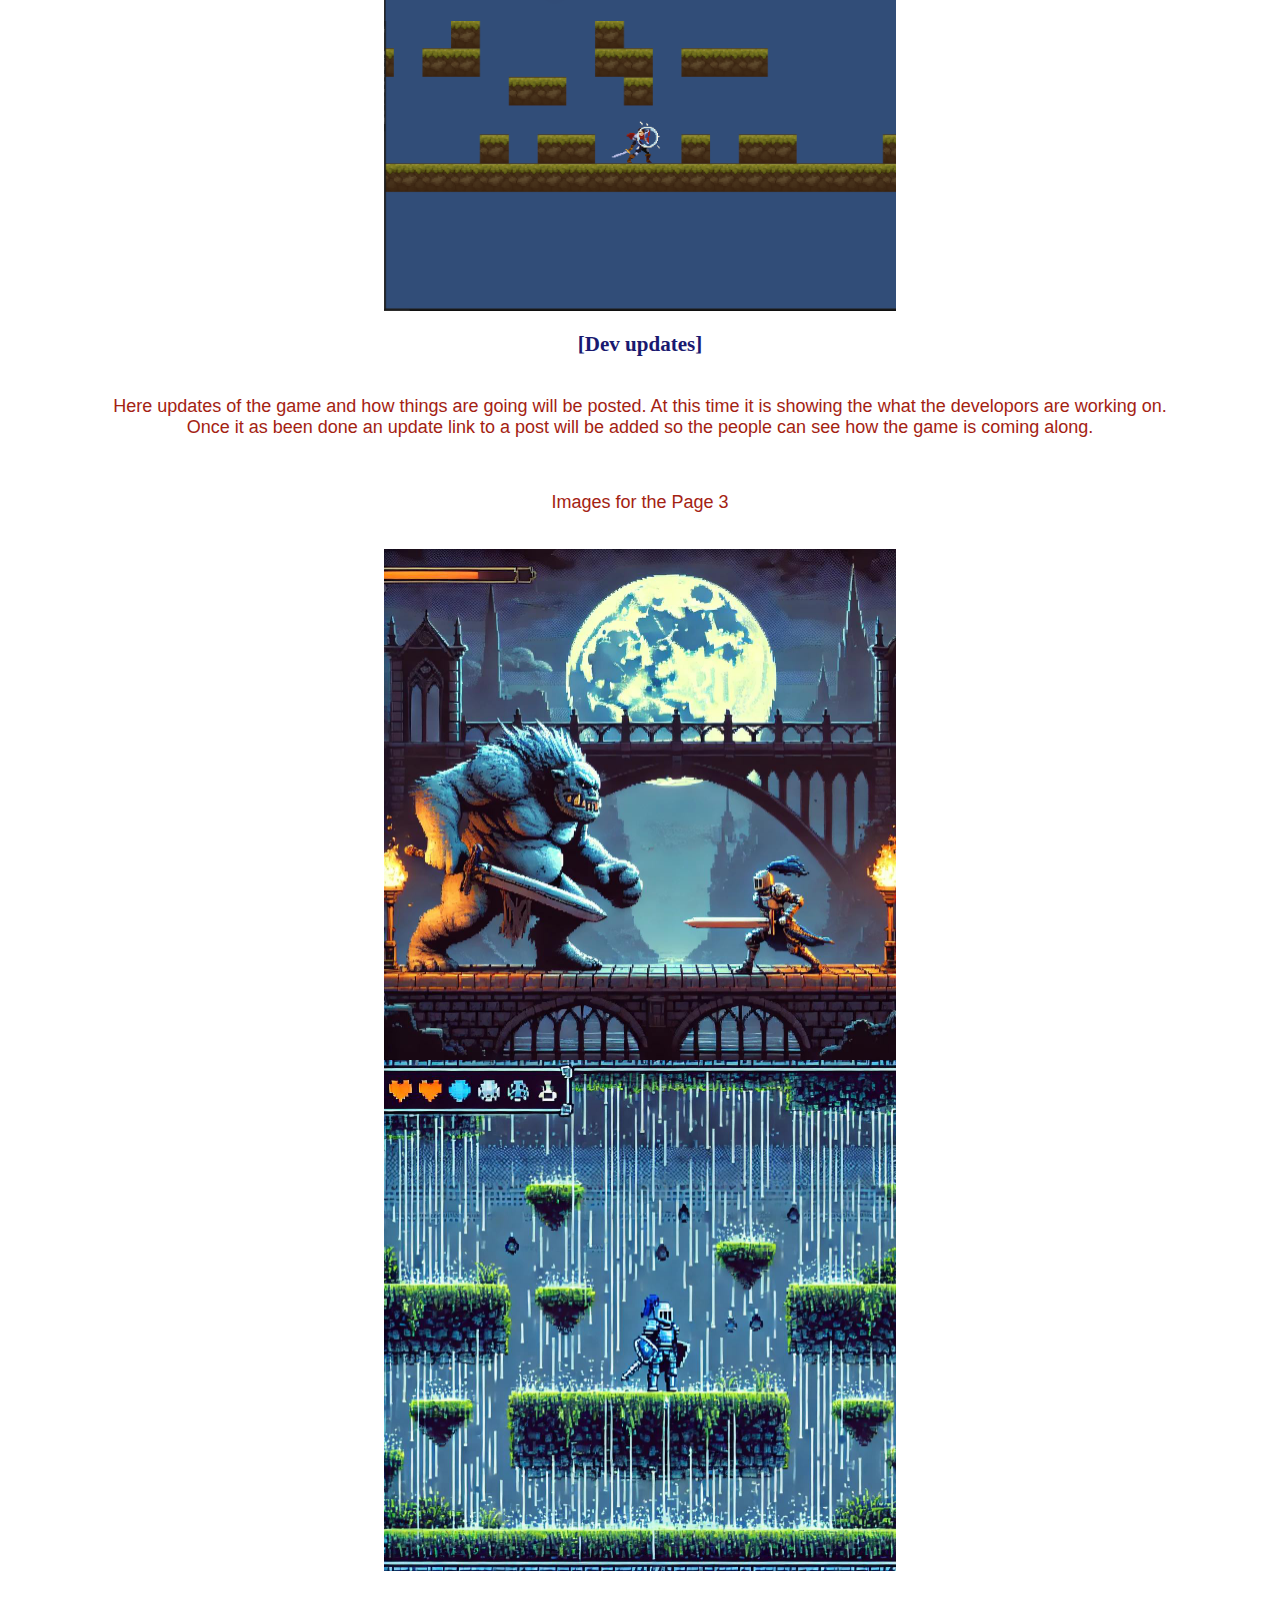
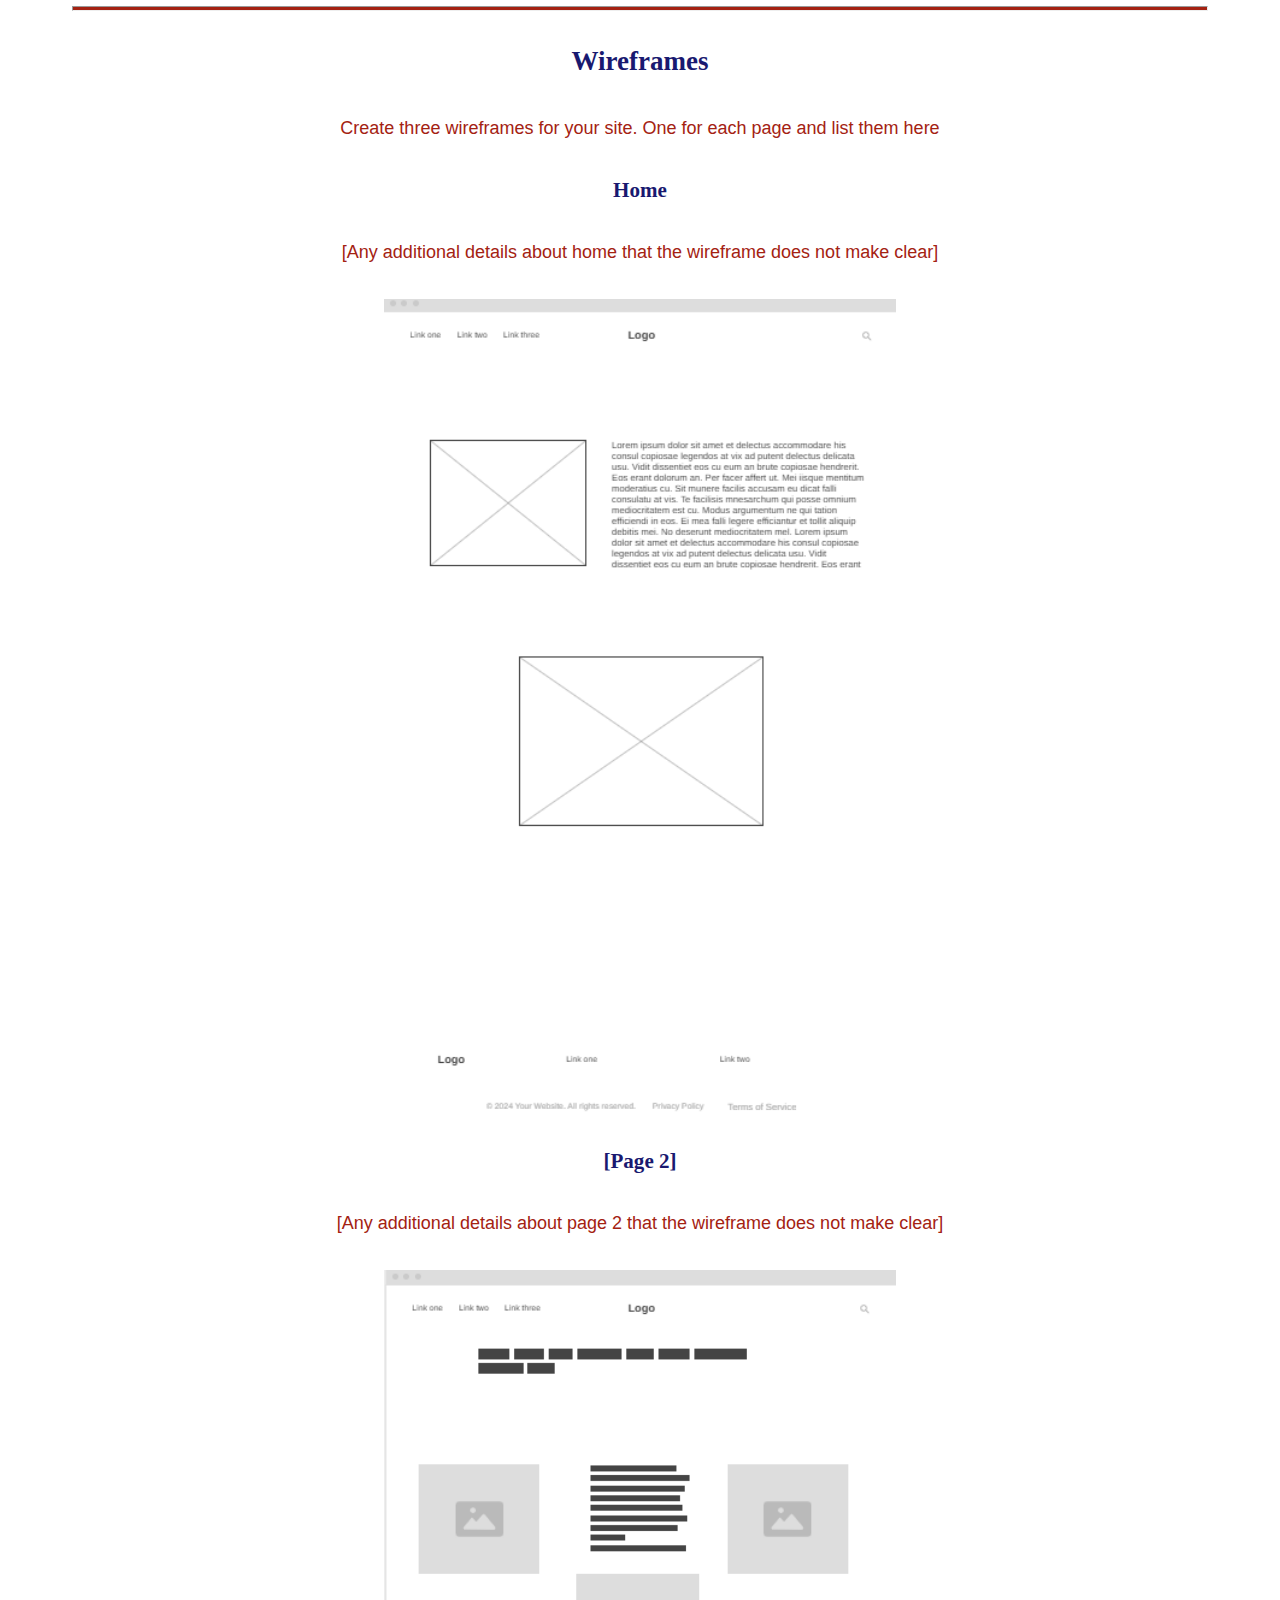
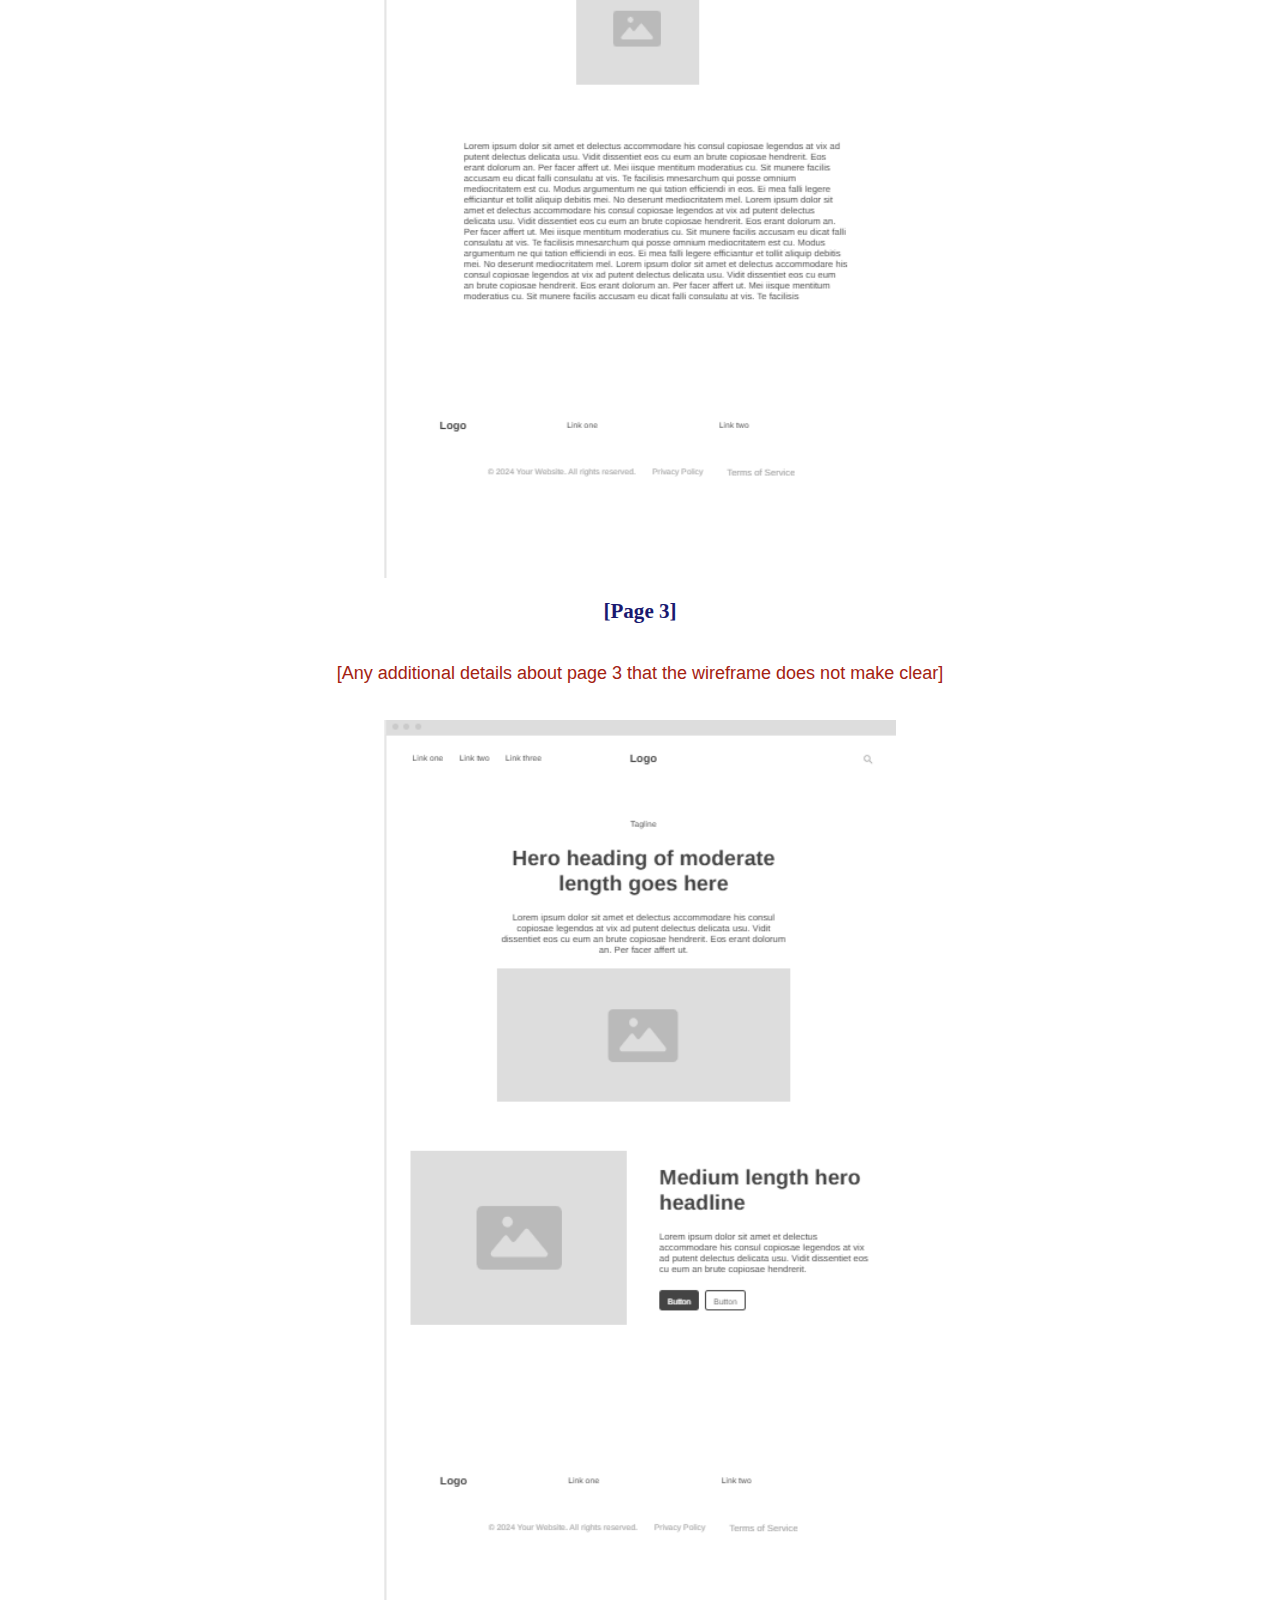
<file: rouge/site-plan.html>
<!DOCTYPE html>
<html lang="en-us">
    
  <head>
    <meta charset="utf-8">
    <title>The Falling Moon</title>
    <link type="text/css" rel="stylesheet" href="styles/site-plan.css">
  </head>

  <body>
    <header>
      <h1>The Falling Moon Site Plan</h1>
      <h2>Aaron Rich</h2>
      <h2>WDD 130-3</h2>
      <!-- In the header above, add the name or your site, your name and class number. For example if you are in section 3 you would put WDD 130.03 -->
    </header>
    <main>

      <!-- ------------------------Steps 2-3------------------------------ -->
      <hr>
      <h2>Overview</h2>
      <h3>Purpose</h3>
      <p>Explaing the rougelike game I am building and how it will be stadning out from the rest of them that are out there.  Also by showing pictures and maybe some short vedio clips of some gameplay.  Everything I will be showing is a work in progress and my not go into full development</p>  <!-- change this -->


      <h3>Audience</h3>
      <p>This Web page will serve as a set for games to see the progress of the game and the state that it is in.  I am also trying to show info to other developors on how things are coming along.</p>  <!-- change this -->

  
      <hr>
      <h2>Branding</h2>
      <h3>Website Logo</h3>
      <!-- Replace this with some sort of logo for your site.  A logo can be as simple as the name of your site in a nice font :) -->
      <img src="Starfall_Logo.jpeg" alt="Logo image">
      <hr>
      <h2>
        Style Guide
      </h2>

      <!-- ------------------------Steps 4-8------------------------------ -->

      <h3>
        Color Palette
      </h3>
      <!--  The colors you choose for a website are one of the most important decisions you will make. Follow the instructions on the activity in iLearn. You should have at least 2 colors but do not have to fill in all 4 if you do not need them.  -->

      <table class="colors">
        <tr><th>Midnight Blue</th><th>Lunar Silver</th><th>ADeep Crimson</th><th>Stormy Teal</th></tr>
        <!-- Switch to the site-plan.css file and change your colors there. -->
        <tr><td class="primary"></td><td class="secondary"></td><td class="accent1"></td><td class="accent2"></td></tr>
      </table>

      <!-- ------------------------Step 9------------------------------ -->

      <h3>
        Typography
      </h3>
      <!-- Choose a font for your paragraphs (body copy) and headlines. What font(s) have you chosen? Why did you choose what you did?  Make sure to review the list of web safe fonts at W3Schools.org as a starting point.  Think also about which of your colors above you might use for background and font colors. -->

      <h4>
        Heading Font: [Cinzel]  <!-- change this -->
      </h4>
      <h4>
        Paragraph Font: [Nunito]  <!-- change this -->
      </h4>
      <h3>
        Normal paragraph example
      </h3>
      <p>
        Lorem ipsum dolor sit amet, consectetur adipiscing elit, sed do eiusmod tempor incididunt ut labore et dolore magna aliqua. Ut enim ad minim veniam, quis nostrud exercitation ullamco laboris nisi ut aliquip ex ea commodo consequat. Duis aute irure dolor in reprehenderit in voluptate velit esse cillum dolore eu fugiat nulla pariatur. Excepteur sint occaecat cupidatat non proident, sunt in culpa qui officia deserunt mollit anim id est laborum.
      </p>
      <h3>
        Colored paragraph example
      </h3>
      <p class="colored">
        Lorem ipsum dolor sit amet, consectetur adipiscing elit, sed do eiusmod tempor incididunt ut labore et dolore magna aliqua. Ut enim ad minim veniam, quis nostrud exercitation ullamco laboris nisi ut aliquip ex ea commodo consequat. 
      </p>

      <!-- ------------------------Step 10------------------------------ -->

      <h3>
        Navigation
      </h3>
      <!-- Think about how you want your navigation bar to look. In the site-plan.css file change the colors to your colors to get the look you desire. --> 
      <nav>
        <a href="falling-moon.html">Home</a>
        <a href="gameplay.html">Page2</a>
        <a href="forum.html">Page3</a>
      </nav>
      <hr>
      <h2>
        Site Map

      </h2>
      <div class="sitemap">
        <div class="sm-home">
          Home
        </div>
        <div class="sm-page2">
          [Gameplay] <!-- change this -->
        </div>
        <div class="sm-page3">
          [Dev update]  <!-- change this -->
        </div>

        <div class="top">
          &nbsp;
        </div>
        <div class="left">
          &nbsp;
        </div>
        <div class="right">
          &nbsp;
        </div>

      </div>

      <!-- --------Content Section -------------- -->
      <hr>
      <h2>
        Content
      </h2>
      <h3>Home page</h3>
      <p>
        The home page will be talking about the game and the core mechacines that the game will have.
        The game will be having rain and snow weather effects that can be gentered when the run starts that will effect the run.


      </p>
      <p>Images for the Home page</p>
        <img src="image/Falling_Moon_Cover.jpg" alt="title image for the game">
        <img src="image/Falling_Moon_Logo.jpg" alt="Desktop logo for the game">

      </ul>
      <h3>[Gameplay]</h3>
      <p>
        The main thing this game is offering is the weather effects that is built into the game.
        Each img is showing the 3 weatehr effects that can be shown.  Each weather will effect how the monster the player enctores will act.
        The game will also be using advance AI in boss figths so the boss fight should feel differt each time the player fights them.
        The AI will keep track of how the player fights and try to use the moves that could best couter the player playstyle.
      </p>
      <p>Images for the Page 2</p>
        <img src="image/Rain.png" alt="Rain falling in a game">
        <img src="image/Snow.png" alt="Snow falling in a game">
        <img src="image/Sun.png" alt="Sun shaining in a game"

      </ul>
      <h3>[Dev updates]</h3>
      <p>
        Here updates of the game and how things are going will be posted.  At this time it is showing the what the developors are working on.
        Once it as been done an update link to a post will be added so the people can see how the game is coming along.
      </p>
      <p>Images for the Page 3</p>
        <img src="image/Side-Scrolling_Battle_Scene.jpg" alt="boss fight">
        <img src="image/Rain_Scene.jpg" alt="the rain the game will have">

      </ul>
      <hr>
      <h2>
        Wireframes
      </h2>
      <p>
        Create three wireframes for your site. One for each page and list them here</p>

      <h3>Home</h3>
      <p>         
        [Any additional details about home that the wireframe does not make clear]
      </p>
      <img src="image/home_page.png" alt="home page wireframe">

      <h3>[Page 2]</h3>
      <p>         
        [Any additional details about page 2 that the wireframe does not make clear]
      </p>
      <img src="image/page_2.png" alt="page 2 wireframe">

      <h3>[Page 3]</h3>
      <p>         
        [Any additional details about page 3 that the wireframe does not make clear]
      </p>
      <img src="image/page_3.png" alt="page 3 wireframe">
    </main>
  </body>

</html>
</file>
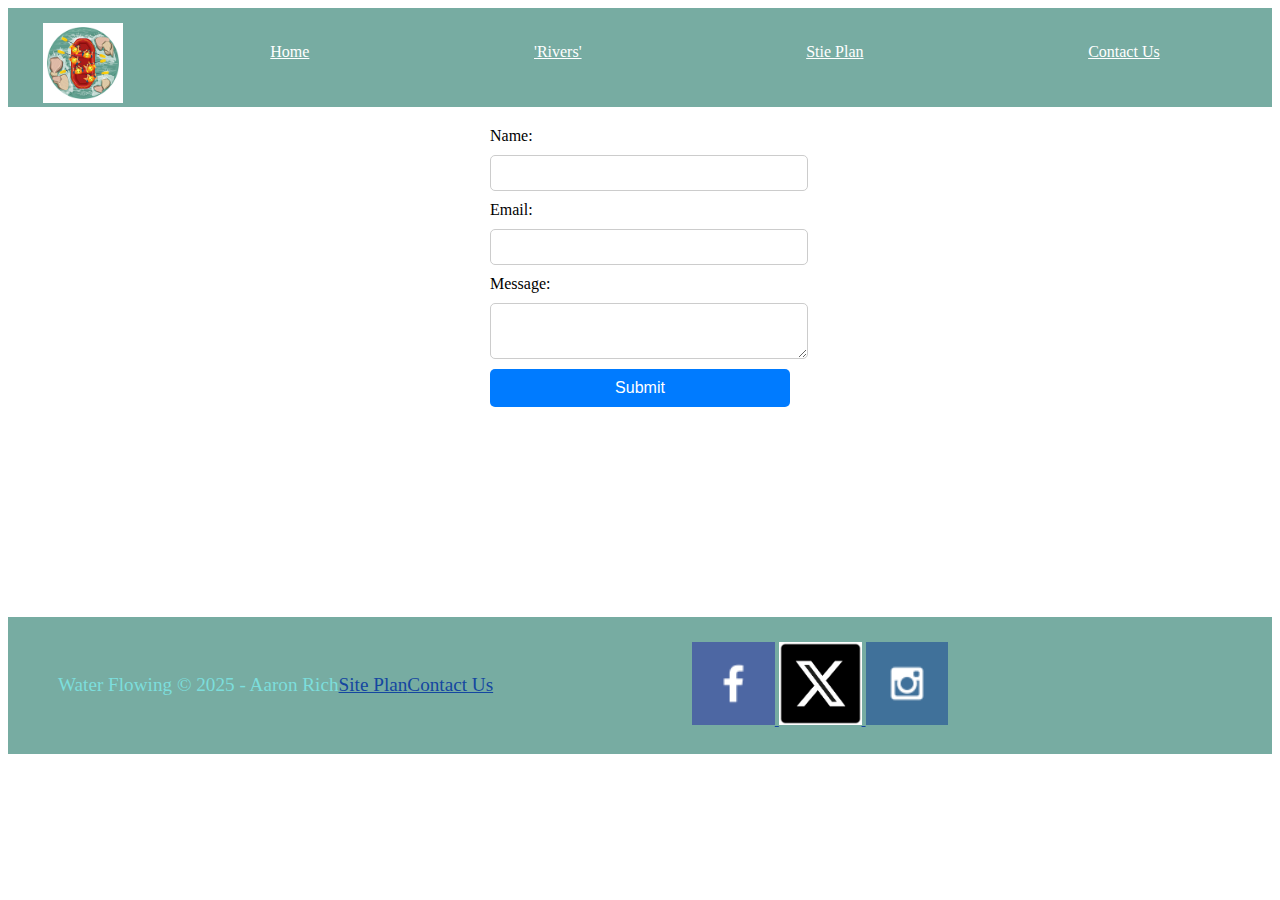
<file: wwr/contactus.html>
<!DOCTYPE html>
<html lang="en">
<head>
    <meta charset="UTF-8">
    <meta http-equive="X-UA-Compatlible" content="IE=edge">
    <meta name="viewport" content="width=device-width, initial-scale=1.0">
    <title>Form| Water Flowing </title>
    <link rel="stylesheet" href="styles/styles.css">
</head>
<body>
    <div id="content">
    <header>
        <a id="logo_link" href="index.html">
            <img class="logo" src= "images/logo10_200.png" alt="Water Flowing Logo">
        </a>
        <nav>
            <a href="index.html">Home</a>
            <a href="rivers.html">'Rivers'</a>
            <a href="site-plan-rafting.html"> Stie Plan</a>
            <a href="contactus.html">Contact Us</a>
        </nav>
    </header>
    <main>
        <div id="feedback"></div>

        <form id="contactForm">
            <label for="user_name">Name:</label>
            <input type="text" id="user_name" name="user_name" required>
            
            <label for="user_email">Email:</label>
            <input type="email" id="user_email" name="user_email" required>
            
            <label for="message">Message:</label>
            <textarea id="message" name="message" required></textarea>
            
            <button type="submit">Submit</button>
        </form>
    </main>
        
    <footer>
        <p>Water Flowing &copy; 2025 - Aaron Rich</p>
        <p><a href="site-plan-rafting.html">Site Plan</a></p>
        <p><a href="contactus.html">Contact Us</a></p>
        <div class="social">
            <a href="https://facebook.com" target = "_blank">
                <img  src="images/facebook.png" alt="fb icon">
            </a>
            <a href="https://twitter.com" target="_blank">
                <img width="5%" src="images/X_logo.png" alt="X icon">
            </a>
            <a href="https://instagram.com" target="_blank">
                <img src="images/instagram.png" alt="instagram icon">
            </a>
        </div>
    </footer>
</div>

<script>
    // get the feedback div element so we can do something with it.
    const feedbackElement = document.getElementById('feedback');
    // get the form so we can read what was entered in it.
    const formElement = document.forms[0];
    // add a 'listener' to wait for a submission of our form. When that happens run the code below.
    formElement.addEventListener('submit', function(e) {
        // stop the form from doing the default action.
        e.preventDefault();
        // set the contents of our feedback element to a message letting the user know the form was submitted successfully. Notice that we pull the name that was entered in the form to personalize the message!
        feedbackElement.innerHTML = 'Hello '+ formElement.user_name.value +'! Thank you for your message. We will get back with you as soon as possible!';
        // make the feedback element visible.
        feedbackElement.style.display = "block";
        // add a class to move everything down so our message doesn't cover it.
        document.body.classList.toggle('moveDown');
    });
</script>
</body>
</html>
</file>
<file: rouge/styles/home.css>
@import url('https://fonts.google.com/specimen/Cinzel');
@import url('https://fonts.google.com/specimen/Nunito');


header{
    background-color:#191970 ;
    grid-template-columns: 1fr 1fr;
    display: grid;
}

nav{
    color: #A42212; 
    justify-content: space-around;
    margin-left: 20px;
    flex-direction: column;
    grid-template-columns: 1fr 1fr 1fr;
    display: grid;
    margin-top: 5%;
}

nav a {text-align: center;
    color: #A42212;
    text-decoration: underline;
    padding: 15px;
    display: block;

}
nav a:hover {
    color:#008080;
    background-color: #C0C0C0;
    margin-bottom: 20%;
}
.logo{
    width: 20%;
    padding-top: 20px;
    justify-self: center;
    margin: 0 auto;
    
}

.title_page {
    
    display: flex;
    align-items: center; /* Vertically center the text */
    padding: 100px;
    gap: 30px;
}

.title_img  {
    width: 35%;
    
    
}
p {
    
    flex: 1;

}


.Moon {
    width: 45%;
    display: table;
    clear: both; 
    display:block;
    margin: 0 auto;
    padding-bottom: 50px;
}

body {
    font-family: 'Nunito', sans-serif;
    background-color: #fff;
    color: #000;
    margin: 0;
    padding: 0;
    background-color: #008080;
    color: #C0C0C0;
  }
  
  h1, h2, h3, h4 {
    font-family: 'Cinzel', serif;
    color: #13145C;
  }


footer{
    background-color:#191970 ;
    grid-template-columns: 1fr 1fr;
    display: grid;
}
.footerLogo{
    width: 20%;
    margin-left: 50%;
    justify-self: right;
    
    
}
</file>
<file: wwr/styles/styles.css>
@import url('https://fonts.googleapis.com/css2?family=Condiment&display=swap');




header {
    background-color: #77aca2;
    display: grid;
    grid-template-columns: 150px auto;
}

nav {
    display: flex;
    justify-content: space-around;
}
#logo_link{
    padding-top: 5px;
    justify-self: center;
    align-self: center;
}
.home-title{
    font-family: condiment;
    font-size: 2em;
    margin-top: 10px;

}

#hero{
    display: grid;
    grid-template-columns: 1fr 3fr 1fr;
    margin-top: -100px;
}

#hero-box{
    grid-column: 1/4;
    grid-row: 1/3;
    z-index: -1;
}

#hero-msg{
    grid-column: 2/3;
    grid-row: 1/2;
    margin-top: 100px;
}

#hero-msg h1 {
    text-align: center;
}

#hero-msg h4 {
    text-align: center;
    color: white;
}

#hero-img{
    width: 100%;
}
div {max-width: 1600px;
    margin: 0 auto;    
}
#content{
    margin: 0 auto;
}
.logo {
    width: 80px;
    padding-top: 10px;
}
.card-img{
    border: 10px solid #d9c2a3;
    transition: transform .5s;
    box-shadow: 5px 5px 10px #6f7364;
}
.card-img:hover {
    opacity: .6;
    transform: scale(1.1);
}


main section img{
    box-sizing: border-box;
}


nav a {text-align: center;
    color: #FFF;
    text-decoration: underline;
    padding: 35px;
}
nav a:hover {
    color: #7cdedc;
}

h4 {
    color: #77aca2;
}
.button-box {
    text-align: center;
}

main section {
    text-align: center;

}



.home-grid{
    display: grid;
    grid-template-columns: repeat(10, 1fr);
    align-items:start;
}


.card-img, .mountains{
    width: 100%;
}

.rivers-cards{
    grid-column: 2/4;
    grid-row: 2/3;
}

.camping-card{
    grid-column: 5/7;
    grid-row: 2/3;
}

.rapids-cards{
    grid-column: 8/10;
    grid-row: 2/3;
}


#background {
    height: 725px;
    background-color: #fb3640;
    grid-column: 1/11;
    grid-row: 4/9;
}

.mountains{
    grid-column: 2/7;
    grid-row: 5/8;
    box-shadow: 5px 5px 10px #6f7364;
}
.msg{
    background-color: #77aca2;
    line-height: 1.5em;
    padding: 35px;
    grid-column: 6/10;
    grid-row: 6/7;
    box-shadow: 5px 5px 10px #6f7364;
}
.msg h2{
    color: #7cdedc;
    font-family: condiment;
}
.msg p {
    color: #7cdedc;
    font-size: .8em;
    padding-bottom: 15px;
}
#77ACA2
#FB3640
#7CDEDC
#1446A0 

body {
    background-color: #7cdedc;
    font-size: 22px;
    margin: 0;
    padding: 0;
    font-family: condiment;
}

h2 {
    margin: 0;
}



.book, .join{
    background-color: #77aca2;
    color: #7cdedc;
    text-decoration: underline;
    font-size: 18px;
    padding: 15px 30px;
    margin-top: 50px;
    border-radius: 5px;

}
.book:hover, .join:hover{
    background-color: #7cdedc;
    color: #1446a0;
}

.home-title{
    color: #fb3640;
}
footer a{
    color: #1446a0;
    text-decoration: underline;
}
footer a:hover {
    color: #1446a0;
    text-decoration: underline;
}
footer{
    background-color: #77aca2;
    color: #7cdedc;
    padding: 25px 50px;
    margin-top: 200px;
    display: flex;
    justify-content: space-around;
    align-items: center;

}
footer .social img{
    padding-top: 15;
}
footer p{
    font-size: 1.2em;
}
footer img{
    width: 25%;
    margin: 0 auto;

}

.rivers-cards, .camping-card, .rapids-cards { 
    margin: 200px 0;
}

#feedback {
    background-color: antiquewhite;
    position: absolute;
    top: 0;
    left: 0;
    right: 0;
    padding: .5em;
    /* make this element invisible until we are ready for it */
    display: none;      
    }
.moveDown {
    margin-top: 3em;

}
form {
    display: flex;
    flex-direction: column;
    width: 300px; 
    margin: 20px auto; 
}

form label, 
form input, 
form textarea, 
form button {
    width: 100%;
    margin-bottom: 10px;
}


form input, 
form textarea {
    padding: 8px;
    border: 1px solid #ccc;
    border-radius: 5px;
    font-size: 1rem;
}


form button {
    background-color: #007BFF;
    color: white;
    padding: 10px;
    border: none;
    border-radius: 5px;
    cursor: pointer;
    font-size: 1rem;
}


form button:hover {
    background-color: #0056b3;
}


@media screen and (max-width: 900px) {
    #hero, .home-grid {
        display: block;
        height: auto;
    }
    nav, footer {
        flex-direction: column;
    }
    nav a {
        display: block;
        padding: 15px;
    }
    #hero {
        margin-top: 0;
    }
    #hero-msg {
        margin-top: 0;
    }
    #hero-msg h4 {
        display: none;
    }
    #hero-msg h1 {
        color: #6f7364;
    }
    .home-title {
        font-size: 25px;
    }
    .rivers-card, .camping-card, .rapids-card { 
        margin: 50px auto;
        width: 60%;
    }
    #background {
        display: none;
    }
    .mountains, .msg {
        width: 80%;
        display: block;
        margin: 0 auto;
    }
    footer {
        margin-top: 25px;
    }
}
</file>
<file: positionstyles.css>
/* CSS - Name: "positionstyles.css" */
/* Activity 1 styles */
.content1 {
  /* This is the parent of the activity 1 boxes. */
display: grid;
grid-template-columns: 1fr 1fr;
gap: 20px;

}
.red1 { 
  width: 100%; 
  height: 200px; 
  background-color: red;
  grid-column: 1/3; 

} 
.green1 {
  width: 200px; 
  height: 200px; 
  background-color: green; 
  margin: 0 auto;

} 
.yellow1 {
  width: 200px; 
  height: 200px; 
  background-color: gold; 
  margin: 0 auto;
} 
.blue1 {
  width: 100%; 
  height: 200px; 
  background-color: blue;
  grid-column: 1/3; 
} 
/* Activity 2 styles */ 
.content2 {
}
.red2 {
  width: 100px; 
  height: 100px; 
  background-color: red; 
} 
.green2 { 
  width: 100px; 
  height: 100px; 
  background-color: green; 
  margin-top: -50px;
  margin-left: 50px;
} 
.yellow2 {
  width: 100px; 
  height: 100px; 
  background-color: gold; 
  margin-top: -50px;
  margin-left: 100px;
} 
.blue2 {
  width: 100px; 
  height: 100px; 
  background-color: blue; 
  margin-top: -50px;
  margin-left: 150px;
} 
/* Activity 3 styles */ 
.content3 {
  display: grid;
grid-template-columns: 1fr 1fr;
column-gap: 50px;

}
.red3 {
  width: 100%; 
  height: 100px; 
  background-color: red; 
  grid-column: 1/3; 

} 
.green3 {
  width: 100%; 
  height: 200px; 
  background-color: green;
 
} 
.yellow3 {
  width: 100%; 
  height: 200px; 
  background-color: gold; 
  
} 
.blue3 {
  width: 100%;
  height: 100px; 
  background-color: blue; 
  grid-column: 1/3; 
} 
/* Activity 4 styles */ 
.content4 {
  display: grid;
grid-template-columns: 1fr 1fr;
  
}
.red4 {
  width: 100%; 
  height: 100%; 
  background-color: red; 
  grid-row:1/4;
} 
.green4 {
  width: 100%; 
  height: 100px; 
  background-color: green; 
  grid-column: 2/3;
} 
.yellow4 {
  width: 100%; 
  height: 100px; 
  background-color: gold; 
  grid-column: 2/3;
} 
.blue4 {
  width: 100%; 
  height: 100px; 
  background-color: blue; 
  grid-column: 2/3;
} 
/* Activity 5 styles */ 
.content5 {
 
  height: 400px;
}
.red5 { 
  width: 100%; 
  height: 100px; 
  background-color: red; 
  
} 
.green5 { 
  width: 100px; 
  height: 100px; 
  background-color: green; 
  float: left;
  
  

} 
.yellow5 {
   
  width: 100%; 
  background-color: gold; 
  

} 
.blue5 {
  width: 100%; 
  height: 100px; 
  background-color: blue; 
} 
/* Activity 6 styles */ 
.content6 {
  display: grid;
  grid-template-columns: repeat(6, 100px);
  grid-template-rows: repeat(6, 100px);
 
}
.red6 {
  width: 100%; 
  height: 100%; 
  background-color: red; 
  grid-column: 1/5;
  grid-row: 1/3;
} 
.green6 {
  width: 100%; 
  height: 100%; 
  background-color: green; 
  grid-column: 1/3;
  grid-row: 5/7;
  z-index: 2;

} 
.yellow6 {
  width: 100%; 
  height: 100%; 
  background-color: gold; 
  grid-column: 5/7;
  grid-row: 3/7;
  z-index: 2;
} 
.blue6 {
  width: 100%; 
  height: 100%; 
  background-color: blue; 
  grid-row: 2/6;
  grid-column: 2/6;
  z-index: 1;
} 


/* Do not make any changes below here */
.activity {
  width: 70%; 
  margin: 20px auto; 
  font-family: Arial, sans-serif; 
  border: 1px solid black; 
  padding: 10px; 
  clear:both; 
  overflow: auto;
} 

.hint {
  border: 1px solid grey;
  background: #e0e0e0;
  padding: .5em;
  position: relative;
  margin: 1em 0;
}
.hint h3 {
  margin: 0;
}
.hint:hover {
  background: #d0d0d0;
}
.hint > div {
  display: none;
}

.hint input[type=checkbox] {
  position: absolute;
  width: 100%;
  height: 100%;
  opacity: 0;
  z-index: 1;
  cursor: pointer;
}

.hint input[type=checkbox]:checked ~ div {
  display: block;
}

.hint i {
  position: absolute;
  transform: translate(-6px, 0);
  margin-top: 16px;
  right: 10px;
  top: -3px;
}
.hint i:before, .hint i:after {
  content: "";
  position: absolute;
  background-color: black;
  width: 3px;
  height: 9px;
}
.hint i:before {
  transform: translate(2px, 0) rotate(45deg);
}
.hint i:after {
  transform: translate(-2px, 0) rotate(-45deg);
}

.hint input[type=checkbox]:checked ~ i:before {
  transform: translate(-2px, 0) rotate(45deg);
}
.hint input[type=checkbox]:checked ~ i:after {
  transform: translate(2px, 0) rotate(-45deg);
}
.hint a {
  position: relative;
  z-index: 1;
}
</file>
<file: in-class/styles/ice4.css>
body {
    background-color: cornflowerblue;
    max-width: 600px;
    margin: 0 auto;
}

h1{
    color: #FFF;
}

main p {
    color: #fff;
}

img{
    width: 50%;
}
</file>
<file: in-class/ice06.css>
p {
    font-size: 16em;
}
</file>
<file: in-class/ice5.css>
.dark-background {
    background-color: #737373;
}

.images img {
    width: 250px;
}
</file>
<file: rouge/styles/forum.css>
@import url('https://fonts.google.com/specimen/Cinzel');
@import url('https://fonts.google.com/specimen/Nunito');


header{
    background-color:#191970 ;
    grid-template-columns: 1fr 1fr;
    display: grid;
}

nav{
    color: #A42212; 
    justify-content: space-around;
    margin-left: 20px;
    flex-direction: column;
    grid-template-columns: 1fr 1fr 1fr;
    display: grid;
    margin-top: 5%;
}

nav a {text-align: center;
    color: #A42212;
    text-decoration: underline;
    padding: 15px;
    display: block;

}
nav a:hover {
    color:#008080;
    background-color: #C0C0C0;
    margin-bottom: 20%;
}
.logo{
    width: 20%;
    padding-top: 20px;
    justify-self: center;
    margin: 0 auto;
    
}

.update1 {
    text-align: center;
    padding-top: 50px;
    margin-inline: 20px;
}

.update1 p {
    padding-left: 200px;
    padding-right: 200px;
}
.updates {
    width: 40%;
    margin-top: 50px;
    margin: auto 0;
}

.update2{
    display: flex;
    align-items: center;
    padding-top: 100px;
    margin: 0 auto;
    padding-bottom: 100px;

    
}
.update2 h2{
    text-align: center;
    padding: 20px;
    max-width: 100px
}
.update2 p {
    max-width: 600px;
}
.img2 {
    width: 20%;
    margin-left: 100px;
    display: block;
    align-items: center;
    
    
}

body {
    font-family: 'Nunito', sans-serif;
    background-color: #2e3b4e;
    color: #f0f0f0;
    margin: 0;
    padding: 0;
  }
  
  h1, h2, h3, h4 {
    font-family: 'Cinzel', serif;
    color: #A42212;
  }

footer{
    background-color:#191970 ;
    grid-template-columns: 1fr 1fr;
    display: grid;
}
.footerLogo{
    width: 20%;
    margin-left: 50%;
    justify-self: right;
    
    
}
</file>
<file: rouge/styles/gameplay.css>
@import url('https://fonts.google.com/specimen/Cinzel');
@import url('https://fonts.google.com/specimen/Nunito');


header{
    background-color:#191970 ;
    grid-template-columns: 1fr 1fr;
    display: grid;
}

nav{
    color: #A42212; 
    justify-content: space-around;
    margin-left: 20px;
    flex-direction: column;
    grid-template-columns: 1fr 1fr 1fr;
    display: grid;
    margin-top: 5%;
}

nav a {text-align: center;
    color: #A42212;
    text-decoration: underline;
    padding: 15px;
    display: block;

}
nav a:hover {
    color:#008080;
    background-color: #C0C0C0;
    margin-bottom: 20%;
}
.logo{
    width: 20%;
    padding-top: 20px;
    justify-self: center;
    margin: 0 auto;
    
}
h2 {
    text-align: center;
}
 .weather{
    display: grid;
    grid-template-columns: 1fr 1fr 1fr;
    align-items: center; 
    justify-content: center;
    flex-wrap: wrap;
    text-align: center;
    padding-top: 50px;
 }

 .rainsnow {
    width: 100%;
    height:auto
 }

 .weather-text {
    
 }

 .weather-bottom img{
    display: block;
    
    margin: 0 auto ;
    width: 30%;

 }

 #weather-system{
    width: fit-content;
    margin: 0 auto;
    padding: 40px 20px;
    text-align: center; 
    

 }
 #weather-system  ul {
    display:block;
    list-style-position: inside;
    display: inline-block;
    padding-left: 0;
    text-align-last: left;
   
    
 }
 .weather-types {
   
    margin-top: 30px;
 }
.weather {
   
    padding: 20px
}


body {
    font-family: 'Nunito', sans-serif;
    background-color: #1c1f3a;
    color: #C0C0C0;
    margin: 0;
    padding: 0;
  }
  
  h1, h2, h3, h4 {
    font-family: 'Cinzel', serif;
    color: #A42212;
  }


footer{
    background-color:#191970 ;
    grid-template-columns: 1fr 1fr;
    display: grid;
}
.footerLogo{
    width: 20%;
    margin-left: 50%;
    justify-self: right;
    
    
}
</file>
<file: rouge/styles/site-plan.css>
/* if you are using any Google fonts change the font names below to your fonts. 
Any spaces in your font name should be replaced with a +. 
Fonts are separated by a | */
@import url('https://fonts.google.com/specimen/Cinzel');
@import url('https://fonts.google.com/specimen/Nunito');

:root {
  /* change the values below to your colors from your palette */
  --primary-color: #C0C0C0   ;
  --secondary-color: #191970 ;
  --accent1-color: #A42212;
  --accent2-color: #008080;

  /* change the values below to your chosen font(s) */
  --heading-font: 'Cinzel', serif;
  --paragraph-font: 'Nunito', sans-serif;

  /* these colors below should be chosen from among your palette colors above */
  --headline-color-on-white: #191970;  /* headlines on a white background */ 
  --headline-color-on-color: #C0C0C0 ; /* headlines on a colored background */ 
  --paragraph-color-on-white: #A42212; /* paragraph text on a white background */ 
  --paragraph-color-on-color: #C0C0C0 ; /* paragraph text on a colored background */ 
  --paragraph-background-color: #396E94  ;
  --nav-link-color: #A42212;
  --nav-background-color: #191970;
  --nav-hover-link-color: #008080;
  --nav-hover-background-color: #C0C0C0;
}


/*  Look around below...but DON'T CHANGE ANYTHING! */

body {
  max-width: 1200px;
  margin: 0 auto;
  padding: 4em;
  font-size: 18px;
  text-align: center;
}
img {
  display: block;
  margin: 0 auto;
}
h1, h2, h3, h4, h5, h6 {
  font-family: var(--heading-font);
  color: var(--headline-color-on-white);
}
h2 {
  text-align: center;
}
hr {
  height: 3px;
  margin: 35px 0;
  background: var(--accent1-color);
}
header {
  padding: 1em;
  text-align: center;
  color: var(--headline-color-on-color);
  background-color: var(--paragraph-background-color);
}
header > h1, header > h2 {
  color: var(--headline-color-on-color);
}

p {
  font-family: var(--paragraph-font);
  color: var(--paragraph-color-on-white);
  padding: 1em;
}
.colors {
  width: 100%;
  min-width: 350px;
  margin: 30px auto;
  text-align: center;
}
.colors th {
  background-color: #999;
}
.colors td{
  width: 25%;
  height: 3em;
}

.primary {
  background-color: var(--primary-color);
}
.secondary {
  background-color: var(--secondary-color);
}
.accent1 {
  background-color: var(--accent1-color);
}
.accent2{
  background-color: var(--accent2-color);
}

p.colored {
  background-color: var(--paragraph-background-color);
  color: var(--paragraph-color-on-color);
}

nav {
  background-color: var(--nav-background-color);
  line-height: 3em;
  text-align: center;
  font-size: 1.2em;
}
nav  {
  list-style-type: none;
  display: flex;

}
nav a {
  padding:1em;
  min-width: 120px;
  text-decoration: none;
  padding: 10px;

}
nav a:link, nav a:visited {
  color: var(--nav-link-color);
}
nav a:hover {
  color: var(--nav-hover-link-color);
  background-color: var(--nav-hover-background-color);
}

.sitemap {
  display: grid;
  justify-content: center;

  grid-template-columns: repeat(6, 15%);
  grid-template-rows: 3em 1.5em 1.5em 3em;
  grid-template-areas: ". . home home . ."
    ". . . top . ."
    ". left left right right ."
    "page2 page2 . . page3 page3";
}
.sitemap > div {

  text-align: center;

}
.sm-home {
  grid-area: home;
  background-color: #ccc;
  line-height: 3em;
}
.sm-page2 {
  grid-area: page2;
  background-color: #ccc;
  line-height: 3em;
}
.sm-page3 {
  grid-area: page3;
  background-color: #ccc;
  line-height: 3em;
}

.top {
  grid-area: top;
  border-left: 1px solid;
}

.left {
  grid-area: left;
  border-top: 1px solid;
  border-left: 1px solid;
}

.right {
  grid-area: right;
  border-top: 1px solid;
  border-right: 1px solid;
}
img{
  width: 45%;
}
</file>
